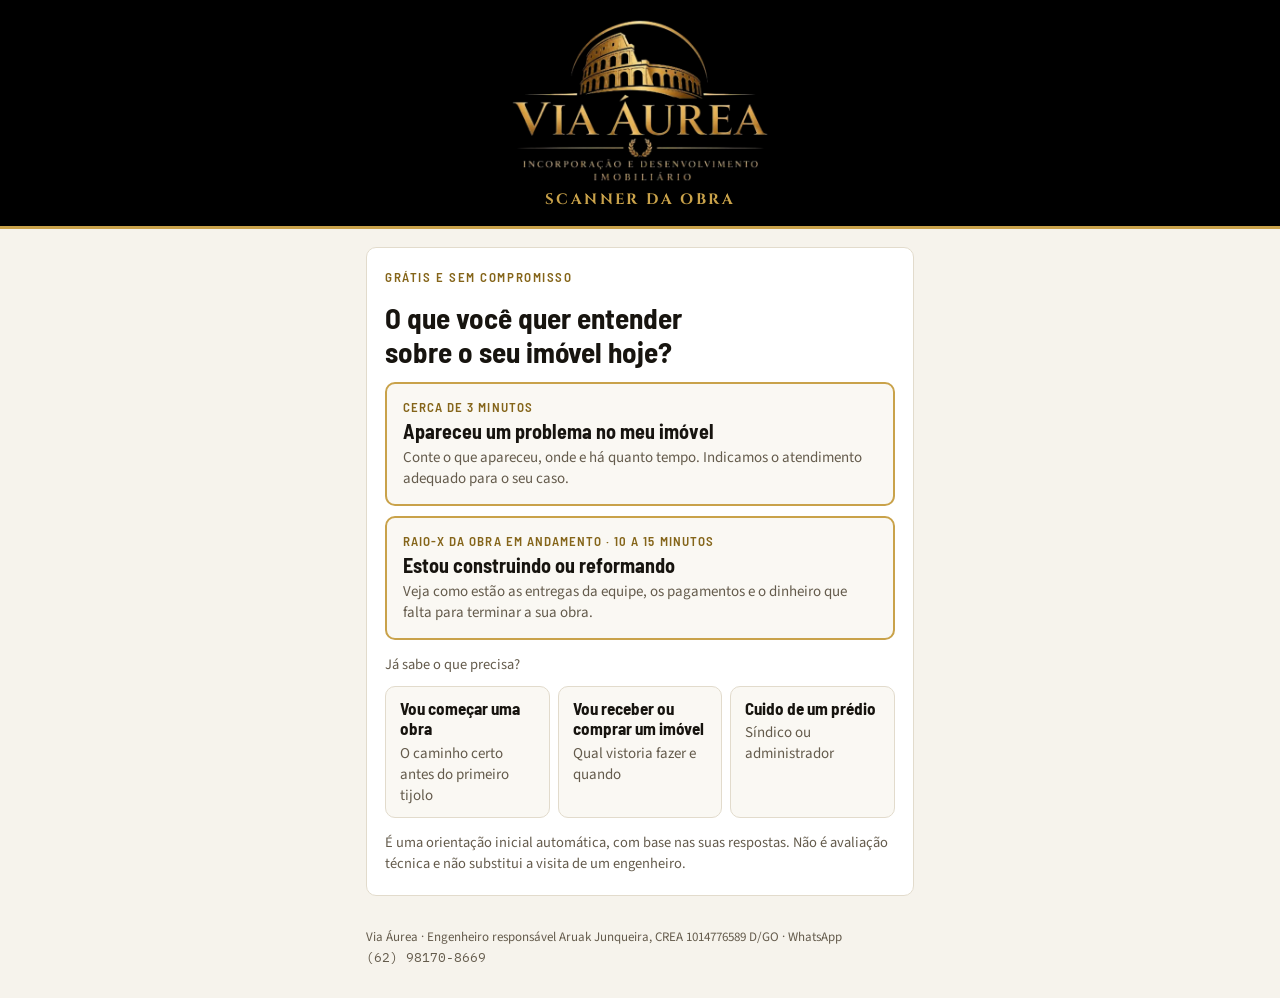
<file: esteira-produtos/scanner-via-aurea/index.html>
<!doctype html>
<html lang="pt-BR">
<head>
<meta charset="utf-8">
<meta name="viewport" content="width=device-width,initial-scale=1,viewport-fit=cover">
<title>Scanner da Obra · Via Áurea</title>
<meta name="description" content="Em poucos minutos, entenda o que fazer com o seu imóvel ou a sua obra e qual é o próximo passo.">
<link rel="preconnect" href="https://fonts.googleapis.com">
<link rel="preconnect" href="https://fonts.gstatic.com" crossorigin>
<link rel="stylesheet" href="https://fonts.googleapis.com/css2?family=Barlow+Semi+Condensed:wght@500;600;700&family=Cinzel:wght@600;700&family=IBM+Plex+Mono:wght@500&family=Source+Sans+3:wght@400;600;700&display=swap">
</head>
<body>
<style>
/* Layout: prancheta de vistoria. Faixa azul com o selo, uma pergunta por vez em cartão, resultado como protocolo carimbado com semáforo. */
:root {
  --navy: #1b3a5c; --navy-deep: #12283f; --gold: #c9a227; --gold-ink: #8a6a0c;
  --bg: #eef2f6; --surface: #ffffff; --ink: #14202c; --muted: #566575; --line: #d3dbe4;
  --choice: #f7f9fb; --choice-hover: #eaf0f6; --picked: #e4ecf6;
  --danger: #b3261e; --danger-bg: #fbecea; --danger-ink: #7c1610;
  --red: #c0352b; --yellow: #c58a00; --green: #1f7a4d; --red-bg: #fbecea; --yellow-bg: #fdf3dc; --green-bg: #e3f3ea;
  --wa: #1f7a4d; --wa-ink: #ffffff; --focus: #2f6db3;
  --f-display: "Cinzel", "Trajan Pro", "Times New Roman", serif;
  --f-head: "Barlow Semi Condensed", "Arial Narrow", Arial, sans-serif;
  --f-body: "Source Sans 3", "Segoe UI", Arial, sans-serif;
  --f-mono: "IBM Plex Mono", ui-monospace, "Courier New", monospace;
}
@media (prefers-color-scheme: dark) { :root:not([data-theme="light"]) {
  --bg: #0d1724; --surface: #142236; --ink: #e7edf4; --muted: #a1b1c2; --line: #29405a;
  --choice: #182a41; --choice-hover: #1e3450; --picked: #24405f;
  --danger: #ff8a7f; --danger-bg: #3a1714; --danger-ink: #ffd9d4;
  --red: #ff8a7f; --yellow: #f2c14e; --green: #6fd3a3; --red-bg: #3a1714; --yellow-bg: #3a2e10; --green-bg: #12321f;
  --wa: #25935f; --gold-ink: #e3c35c; --focus: #8cbcf2; color-scheme: dark; } }
:root[data-theme="dark"] {
  --bg: #0d1724; --surface: #142236; --ink: #e7edf4; --muted: #a1b1c2; --line: #29405a;
  --choice: #182a41; --choice-hover: #1e3450; --picked: #24405f;
  --danger: #ff8a7f; --danger-bg: #3a1714; --danger-ink: #ffd9d4;
  --red: #ff8a7f; --yellow: #f2c14e; --green: #6fd3a3; --red-bg: #3a1714; --yellow-bg: #3a2e10; --green-bg: #12321f;
  --wa: #25935f; --gold-ink: #e3c35c; --focus: #8cbcf2; color-scheme: dark; }

* { box-sizing: border-box; }
body { background: var(--bg); color: var(--ink); font-family: var(--f-body); font-size: 16px; line-height: 1.5; margin: 0; }
.wrap { max-width: 580px; margin: 0 auto; padding-left: max(16px, env(safe-area-inset-left, 0px)); padding-right: max(16px, env(safe-area-inset-right, 0px)); }
header.band { background: var(--navy); color: #fff; border-bottom: 4px solid var(--gold); }
header.band .wrap { display: flex; align-items: center; gap: 14px; padding-block: 16px 14px; }
.seal { width: 76px; height: 76px; flex: 0 0 auto; display: block; }
.brand { min-width: 0; }
.brand b { display: block; font-family: var(--f-display); font-weight: 700; letter-spacing: .14em; font-size: 15px; }
.brand span { display: block; font-size: 12.5px; color: #c9d6e4; letter-spacing: .04em; }
.brand .prod { margin-top: 5px; font-family: var(--f-head); font-weight: 700; font-size: 21px; color: #fff; }
main { padding-block: 18px 28px; display: flex; flex-direction: column; gap: 14px; }
.card { background: var(--surface); border: 1px solid var(--line); border-radius: 10px; padding: 20px 18px; }
h1, h2, h3 { font-family: var(--f-head); font-weight: 700; line-height: 1.15; text-wrap: balance; margin: 0; }
h1 { font-size: 29px; } h2 { font-size: 24px; } h3 { font-size: 19px; }
p { margin: 0; }
.stack { display: flex; flex-direction: column; gap: 14px; }
.lead { font-size: 17px; }
.muted { color: var(--muted); font-size: 14.5px; }
.eyebrow { font-family: var(--f-head); font-weight: 600; font-size: 13px; letter-spacing: .12em; text-transform: uppercase; color: var(--gold-ink); }
.alert { border-left: 4px solid var(--danger); background: var(--danger-bg); color: var(--danger-ink); border-radius: 6px; padding: 12px 14px; font-size: 15px; }
.alert .big { display: inline-block; font-family: var(--f-head); font-size: 28px; font-weight: 700; color: var(--danger); margin-top: 2px; }
.btn { display: inline-flex; align-items: center; justify-content: center; gap: 10px; min-height: 52px; padding: 12px 20px; border-radius: 8px; border: 0; cursor: pointer;
  font-family: var(--f-head); font-weight: 700; font-size: 19px; letter-spacing: .02em; text-decoration: none; width: 100%; }
.btn-main { background: var(--navy); color: #fff; } .btn-main:hover { background: var(--navy-deep); }
.btn-main[disabled] { opacity: .45; cursor: not-allowed; }
.btn-wa { background: var(--wa); color: var(--wa-ink); }
.btn-wa[aria-disabled="true"] { opacity: .45; cursor: not-allowed; }
.btn-line { background: transparent; color: var(--ink); border: 1.5px solid var(--line); font-size: 17px; min-height: 46px; }
.link { background: none; border: 0; padding: 6px 0; color: var(--muted); font-family: var(--f-body); font-size: 15px; cursor: pointer; text-decoration: underline; text-underline-offset: 3px; align-self: flex-start; }
:focus-visible { outline: 3px solid var(--focus); outline-offset: 2px; }
/* entrada */
.doors { display: flex; flex-direction: column; gap: 10px; }
.door { display: flex; flex-direction: column; gap: 4px; text-align: left; width: 100%; padding: 15px 16px; border-radius: 10px; border: 1.5px solid var(--line); background: var(--choice); color: var(--ink); cursor: pointer; font-family: var(--f-body); }
.door:hover { border-color: var(--navy); background: var(--choice-hover); }
.door b { font-family: var(--f-head); font-size: 20px; line-height: 1.2; }
.door span { font-size: 15px; color: var(--muted); }
.door i { font-style: normal; font-family: var(--f-head); font-weight: 600; font-size: 13px; letter-spacing: .08em; text-transform: uppercase; color: var(--gold-ink); }
.door.main { border-color: var(--gold); border-width: 2px; }
.minor { display: grid; grid-template-columns: 1fr; gap: 8px; }
.minor .door { padding: 11px 14px; } .minor .door b { font-size: 17px; }
/* perguntas */
.progress { display: flex; align-items: center; gap: 10px; }
.bar { flex: 1; height: 6px; border-radius: 3px; background: var(--line); overflow: hidden; }
.bar i { display: block; height: 100%; width: 0; background: var(--gold); transition: width .25s ease; }
.step { font-family: var(--f-head); font-weight: 600; font-size: 14px; color: var(--muted); white-space: nowrap; font-variant-numeric: tabular-nums; }
.block { font-family: var(--f-head); font-weight: 600; font-size: 13.5px; letter-spacing: .1em; text-transform: uppercase; color: var(--gold-ink); }
.choices { display: flex; flex-direction: column; gap: 9px; }
.choice { display: flex; align-items: center; gap: 12px; width: 100%; text-align: left; min-height: 54px; padding: 12px 14px; border-radius: 8px;
  border: 1.5px solid var(--line); background: var(--choice); color: var(--ink); font-family: var(--f-body); font-size: 16.5px; line-height: 1.3; cursor: pointer; }
.choice:hover { background: var(--choice-hover); border-color: var(--navy); }
.choice .tick { flex: 0 0 22px; height: 22px; border-radius: 50%; border: 2px solid var(--gold); display: grid; place-items: center; }
.choice.sq .tick { border-radius: 5px; }
.choice[aria-pressed="true"] { background: var(--picked); border-color: var(--navy); }
.choice[aria-pressed="true"] .tick::after { content: ""; width: 10px; height: 10px; border-radius: inherit; background: var(--gold); }
.choice.risk { border-color: color-mix(in srgb, var(--danger) 45%, var(--line)); }
.field { display: flex; flex-direction: column; gap: 6px; }
.field label { font-weight: 600; font-size: 15.5px; }
.field input:not([type="checkbox"]), .field select { font: inherit; font-size: 17px; color: var(--ink); background: var(--surface); border: 1.5px solid var(--line); border-radius: 8px; padding: 11px 12px; min-height: 50px; width: 100%; }
.money { display: flex; align-items: stretch; border: 1.5px solid var(--line); border-radius: 8px; overflow: hidden; background: var(--surface); }
.money span { display: grid; place-items: center; padding: 0 12px; font-family: var(--f-mono); font-size: 15px; color: var(--muted); background: var(--choice); border-right: 1.5px solid var(--line); }
.money input { border: 0 !important; border-radius: 0 !important; font-variant-numeric: tabular-nums; }
.money input:disabled { background: var(--choice); color: var(--muted); }
.check { display: flex; gap: 10px; align-items: flex-start; font-size: 15px; }
.check input { width: 22px; height: 22px; margin: 1px 0 0; accent-color: var(--navy); flex: 0 0 auto; }
.stages { display: flex; flex-direction: column; gap: 10px; }
.stage { display: flex; flex-direction: column; gap: 6px; padding-bottom: 10px; border-bottom: 1px solid var(--line); }
.stage > span { font-weight: 600; font-size: 15.5px; }
.seg { display: grid; grid-template-columns: repeat(3, 1fr); gap: 6px; }
.seg button { min-height: 42px; border-radius: 7px; border: 1.5px solid var(--line); background: var(--choice); color: var(--ink); font-family: var(--f-body); font-size: 14.5px; cursor: pointer; }
.seg button[aria-pressed="true"] { background: var(--navy); border-color: var(--navy); color: #fff; font-weight: 600; }
.live { position: sticky; bottom: 0; background: var(--surface); padding-block: 10px 2px; border-top: 1px solid var(--line); font-family: var(--f-head); font-size: 18px; font-weight: 700; display: flex; justify-content: space-between; gap: 10px; }
.err { color: var(--danger); font-size: 14.5px; }
/* resultado */
.stamp { display: flex; flex-wrap: wrap; align-items: baseline; justify-content: space-between; gap: 6px 12px; border: 2px dashed var(--gold); border-radius: 8px; padding: 10px 12px; }
.stamp code { font-family: var(--f-mono); font-weight: 500; font-size: 18px; letter-spacing: .04em; }
.stamp small { font-family: var(--f-mono); font-size: 12.5px; color: var(--muted); }
.stamp.red { border-color: var(--red); } .stamp.yellow { border-color: var(--yellow); } .stamp.green { border-color: var(--green); }
.level { display: flex; align-items: center; gap: 14px; }
.dial { flex: 0 0 auto; width: 86px; height: 86px; border-radius: 50%; display: grid; place-items: center; font-family: var(--f-head); font-weight: 700; font-size: 30px; border: 6px solid var(--line); font-variant-numeric: tabular-nums; }
.dial small { display: block; font-size: 12px; font-weight: 600; color: var(--muted); margin-top: -6px; text-align: center; }
.lv-red .dial { border-color: var(--red); color: var(--red); } .lv-yellow .dial { border-color: var(--yellow); color: var(--yellow); } .lv-green .dial { border-color: var(--green); color: var(--green); }
.tag { display: inline-block; font-family: var(--f-head); font-weight: 700; font-size: 13px; letter-spacing: .08em; text-transform: uppercase; padding: 2px 9px; border-radius: 20px; }
.tag.red { background: var(--red-bg); color: var(--red); } .tag.yellow { background: var(--yellow-bg); color: var(--yellow); } .tag.green { background: var(--green-bg); color: var(--green); }
.kv { width: 100%; border-collapse: collapse; font-size: 15px; }
.kv td { padding: 8px 0; border-bottom: 1px solid var(--line); vertical-align: top; }
.kv td:last-child { text-align: right; font-family: var(--f-mono); font-size: 14.5px; white-space: nowrap; padding-left: 10px; }
.kv tr.hot td { color: var(--red); font-weight: 700; } .kv tr.hot td:last-child { font-weight: 500; }
.kv tr.sum td { font-weight: 700; }
.dims { display: flex; flex-direction: column; gap: 10px; }
.dim { display: grid; grid-template-columns: 1fr auto; gap: 4px 10px; align-items: center; }
.dim b { font-size: 15.5px; } .dim em { font-style: normal; font-family: var(--f-mono); font-size: 14px; color: var(--muted); }
.dim .bar { grid-column: 1 / -1; height: 8px; }
.dim.red .bar i { background: var(--red); } .dim.yellow .bar i { background: var(--yellow); } .dim.green .bar i { background: var(--green); }
.flags { margin: 0; padding: 0; list-style: none; display: flex; flex-direction: column; gap: 8px; }
.flags li { display: flex; gap: 10px; align-items: flex-start; font-size: 15.5px; }
.flags li::before { content: ""; flex: 0 0 10px; height: 10px; margin-top: 6px; border-radius: 50%; background: var(--red); }
.flags li.mid::before { background: var(--yellow); }
.actions { margin: 0; padding-left: 22px; display: flex; flex-direction: column; gap: 8px; font-size: 15.5px; }
.next { background: var(--choice); border-radius: 8px; padding: 12px 14px; border: 1px solid var(--line); }
.next b { font-family: var(--f-head); font-size: 16px; }
.num { font-family: var(--f-mono); font-size: 15px; user-select: all; }
.row { display: flex; flex-wrap: wrap; gap: 10px; align-items: center; }
.row > * { flex: 1 1 180px; min-width: 0; }
.ai { border: 1.5px solid var(--gold); }
footer { padding-block: 4px 30px; }
footer p { font-size: 13px; color: var(--muted); }
.test { border: 2px dashed var(--focus); }
.test ol { margin: 0; padding-left: 20px; display: flex; flex-direction: column; gap: 8px; font-size: 14.5px; }
.test button { margin-left: 6px; font: inherit; font-size: 13.5px; padding: 3px 9px; border-radius: 6px; border: 1px solid var(--line); background: var(--choice); color: var(--ink); cursor: pointer; }
.screen { animation: enter .22s ease both; }
@keyframes enter { from { opacity: .001; transform: translateY(6px); } to { opacity: 1; transform: none; } }
@media (prefers-reduced-motion: reduce) { .screen { animation: none; } .bar i { transition: none; } }
@media (min-width: 520px) { .minor { grid-template-columns: 1fr 1fr 1fr; } }
@media (max-width: 380px) { h1 { font-size: 25px; } .seal { width: 62px; height: 62px; } .brand .prod { font-size: 19px; } .seg button { font-size: 13.5px; } }
/* v3: telas com várias perguntas, etiquetas de origem dos números e cartões de indicadores */
[hidden] { display: none !important; }
.qs { display: flex; flex-direction: column; gap: 18px; }
.qs > .q + .q { border-top: 1px solid var(--line); padding-top: 16px; }
.q { display: flex; flex-direction: column; gap: 8px; min-width: 0; }
.qt { font-weight: 600; font-size: 16px; line-height: 1.35; }
.q.sub .qt { font-weight: 400; font-size: 14.5px; color: var(--muted); }
.q input:not([type="checkbox"]), .q select { font: inherit; font-size: 17px; color: var(--ink); background: var(--surface); border: 1.5px solid var(--line); border-radius: 8px; padding: 10px 12px; min-height: 50px; width: 100%; min-width: 0; }
.q input[type="date"], .q input[type="month"] { display: block; -webkit-appearance: none; appearance: none; }
.q input::placeholder { color: var(--muted); opacity: .8; }
.grid { display: grid; grid-template-columns: repeat(auto-fit, minmax(140px, 1fr)); gap: 10px; }
.chips { display: flex; flex-wrap: wrap; gap: 8px; }
.chip { min-height: 44px; padding: 8px 14px; border-radius: 22px; border: 1.5px solid var(--line); background: var(--choice); color: var(--ink); font-family: var(--f-body); font-size: 15.5px; line-height: 1.25; text-align: left; cursor: pointer; }
.chip:hover { border-color: var(--navy); background: var(--choice-hover); }
.chip[aria-pressed="true"] { background: var(--navy); border-color: var(--navy); color: #fff; font-weight: 600; }
.chip.sq[aria-pressed="true"]::before { content: "✓ "; }
.chip.risk { border-color: color-mix(in srgb, var(--danger) 50%, var(--line)); }
.chip.risk[aria-pressed="true"] { background: var(--danger); border-color: var(--danger); color: #fff; }
.hl { border-left: 4px solid var(--gold); background: color-mix(in srgb, var(--gold) 12%, var(--surface)); border-radius: 6px; padding: 12px 14px; gap: 6px; }
.hl b { font-family: var(--f-head); font-size: 18px; }
.ent { display: flex; flex-direction: column; gap: 8px; padding: 12px; border: 1px solid var(--line); border-radius: 8px; background: var(--choice); }
.need { font-size: 14px; }
.lbl { display: inline-block; font-family: var(--f-body); font-size: 11.5px; font-weight: 600; line-height: 1.5; padding: 0 7px; border-radius: 10px; white-space: nowrap; vertical-align: 1px; }
.lb-doc { background: var(--green-bg); color: var(--green); }
.lb-est { background: var(--yellow-bg); color: var(--gold-ink); }
.lb-lev { background: transparent; color: var(--muted); border: 1px dashed var(--muted); }
.tag.yellow { color: var(--gold-ink); }
.tag.gray { background: var(--choice); color: var(--muted); border: 1px solid var(--line); }
.stamp.gray { border-color: var(--muted); }
h2.main { font-size: 21px; line-height: 1.25; }
.ihead { display: flex; flex-wrap: wrap; align-items: center; justify-content: space-between; gap: 6px 10px; }
.kv td:first-child { padding-right: 8px; }
.kv td:last-child { white-space: normal; min-width: 7.5em; }
.choice b { font-family: var(--f-head); font-size: 17.5px; }
.choice .muted { font-size: 14px; }
.grid.wide { grid-template-columns: repeat(auto-fit, minmax(200px, 1fr)); }
footer .num { white-space: nowrap; font-size: 13px; }
/* v4: jornada do cliente e vistorias */
.jrn ol { list-style: none; margin: 8px 0 0; padding: 0; display: flex; flex-direction: column; }
.jrn li { position: relative; padding: 0 0 14px 30px; display: flex; flex-direction: column; gap: 2px; }
.jrn li::before { content: ""; position: absolute; left: 6px; top: 4px; width: 12px; height: 12px; border-radius: 50%; border: 2px solid var(--line); background: var(--surface); }
.jrn li::after { content: ""; position: absolute; left: 12px; top: 20px; bottom: 0; width: 2px; background: var(--line); }
.jrn li:last-child::after { display: none; }
.jrn li.done::before { background: var(--navy); border-color: var(--navy); }
.jrn li.now::before { background: var(--gold); border-color: var(--gold); box-shadow: 0 0 0 4px color-mix(in srgb, var(--gold) 25%, transparent); }
.jrn li b { font-family: var(--f-head); font-size: 17px; }
.jrn li span { font-size: 14.5px; color: var(--muted); }
.jrn li.done b { color: var(--muted); }
.you { display: inline-block; font-family: var(--f-body); font-size: 11.5px; font-weight: 700; letter-spacing: .04em; text-transform: uppercase; background: var(--gold); color: #fff; border-radius: 10px; padding: 1px 8px; vertical-align: 2px; }
.jrn li .you { color: #fff; font-size: 11px; }
.vist { display: flex; flex-direction: column; gap: 10px; }
.vi { border: 1.5px solid var(--line); border-radius: 8px; padding: 12px 14px; background: var(--choice); display: flex; flex-direction: column; gap: 4px; }
.vi.on { border-color: var(--gold); background: color-mix(in srgb, var(--gold) 10%, var(--surface)); }
.vi b { font-family: var(--f-head); font-size: 17px; }
.vi p { font-size: 15px; }
/* v5: identidade Via Áurea (preto e dourado) */
:root { --navy: #161411; --navy-deep: #000000; --gold: #c9a24a; --gold-ink: #85651a; --bg: #f6f3ec; --surface: #ffffff; --ink: #17140f; --muted: #645b4c; --line: #e2dbcc;
  --choice: #faf8f3; --choice-hover: #f2ecdf; --picked: #efe5cc; --focus: #9a7424; }
@media (prefers-color-scheme: dark) { :root:not([data-theme="light"]) {
  --navy: #3a3122; --navy-deep: #4a3e2a; --bg: #0b0a08; --surface: #161411; --ink: #f1ebdd; --muted: #b5aa95; --line: #332d22;
  --choice: #1d1a15; --choice-hover: #26221b; --picked: #2f281b; --gold-ink: #e2c26e; --focus: #e2c26e; } }
:root[data-theme="dark"] { --navy: #3a3122; --navy-deep: #4a3e2a; --bg: #0b0a08; --surface: #161411; --ink: #f1ebdd; --muted: #b5aa95; --line: #332d22;
  --choice: #1d1a15; --choice-hover: #26221b; --picked: #2f281b; --gold-ink: #e2c26e; --focus: #e2c26e; }
header.band { background: #000; border-bottom: 3px solid var(--gold); }
header.band .wrap.hb { flex-direction: column; gap: 6px; padding-block: 18px 14px; }
.hb .seal { width: min(260px, 70vw); height: auto; }
.hb .prod { font-family: var(--f-display); font-weight: 700; letter-spacing: .16em; text-transform: uppercase; font-size: 15px; color: var(--gold); }
.btn-main { background: linear-gradient(180deg, #d9b860, #b38a2e); color: #120f0a; }
.btn-main:hover { background: linear-gradient(180deg, #e2c26e, #bf9636); }
</style>

<header class="band">
  <div class="wrap hb">
    <img class="seal" src="[data-uri]" alt="Via Áurea Incorporação e Desenvolvimento Imobiliário" width="560" height="356">
    <div class="prod">Scanner da Obra</div>
  </div>
</header>

<main class="wrap" id="app" aria-live="polite">
  <section class="card screen stack" id="s-inicio">
    <p class="eyebrow">Grátis e sem compromisso</p>
    <h1>O que você quer entender sobre o seu imóvel hoje?</h1>
    <div class="doors">
      <button type="button" class="door main" data-door="problema"><i>Cerca de 3 minutos</i><b>Apareceu um problema no meu imóvel</b><span>Conte o que apareceu, onde e há quanto tempo. Indicamos o atendimento adequado para o seu caso.</span></button>
      <button type="button" class="door main" data-door="obra"><i>Raio-X da Obra em Andamento · 10 a 15 minutos</i><b>Estou construindo ou reformando</b><span>Veja como estão as entregas da equipe, os pagamentos e o dinheiro que falta para terminar a sua obra.</span></button>
    </div>
    <p class="muted" style="margin-bottom:-4px">Já sabe o que precisa?</p>
    <div class="minor">
      <button type="button" class="door" data-door="comecar"><b>Vou começar uma obra</b><span>O caminho certo antes do primeiro tijolo</span></button>
      <button type="button" class="door" data-door="imovel"><b>Vou receber ou comprar um imóvel</b><span>Qual vistoria fazer e quando</span></button>
      <button type="button" class="door" data-door="predio"><b>Cuido de um prédio</b><span>Síndico ou administrador</span></button>
    </div>
    <p class="muted">É uma orientação inicial automática, com base nas suas respostas. Não é avaliação técnica e não substitui a visita de um engenheiro.</p>
  </section>
</main>

<footer class="wrap">
  <p>Via Áurea · Engenheiro responsável Aruak Junqueira, CREA 1014776589 D/GO · WhatsApp <span class="num">(62) 98170-8669</span></p>
</footer>

<script>
(function () {
  'use strict';
  var WA_NUMBER = '5562981708669';
  var ASSISTENTE_URL = ''; // link do assistente (GPT) quando estiver pronto; vazio esconde o cartão
  var DRAFT = 'scanner-raiox-v3';
  var SHEETS_URL = ''; // endereço do Web App do Google Apps Script (ver LEIA-ME); vazio = não grava na planilha
  var LEAD_KEY = 'via-aurea-lead';
  var LEAD = null;
  var app = document.getElementById('app');

  /* ---------- utilidades ---------- */
  function el(tag, attrs, html) { var e = document.createElement(tag); if (attrs) for (var k in attrs) e.setAttribute(k, attrs[k]); if (html != null) e.innerHTML = html; return e; }
  function esc(s) { return String(s == null ? '' : s).replace(/[&<>"]/g, function (c) { return { '&': '&amp;', '<': '&lt;', '>': '&gt;', '"': '&quot;' }[c]; }); }
  function brl(v) { var n = Math.round(Math.abs(v)); var s = String(n).replace(/\B(?=(\d{3})+(?!\d))/g, '.'); return (v < -0.5 ? '−' : '') + 'R$\u00a0' + s; }
  function faixa(a, b) { return Math.round(a) === Math.round(b) ? brl(a) : 'de ' + brl(Math.min(a, b)) + ' a ' + brl(Math.max(a, b)); }
  function num(v) { return typeof v === 'number' && isFinite(v) ? v : null; }
  var TODAY = new Date(); TODAY.setHours(0, 0, 0, 0);
  function pd(s) { if (!s || typeof s !== 'string') return null; var p = s.split('-'); if (p.length < 3) return null; var x = new Date(+p[0], +p[1] - 1, +p[2]); return isNaN(x) ? null : x; }
  function ddmm(x) { if (!x) return ''; var p = function (n) { return (n < 10 ? '0' : '') + n; }; return p(x.getDate()) + '/' + p(x.getMonth() + 1); }
  function mmaa(s) { if (!s) return ''; var p = s.split('-'); return p.length >= 2 ? p[1] + '/' + p[0] : s; }
  function iso(x) { var p = function (n) { return (n < 10 ? '0' : '') + n; }; return x.getFullYear() + '-' + p(x.getMonth() + 1) + '-' + p(x.getDate()); }
  function plusDays(n) { var x = new Date(TODAY); x.setDate(x.getDate() + n); return iso(x); }
  function stampTime() { var d = new Date(), p = function (x) { return (x < 10 ? '0' : '') + x; }; return p(d.getDate()) + '/' + p(d.getMonth() + 1) + '/' + d.getFullYear() + ' ' + p(d.getHours()) + 'h' + p(d.getMinutes()); }
  function show(node) { app.innerHTML = ''; app.appendChild(node); if (window.scrollTo) window.scrollTo(0, 0); var h = node.querySelector('h1,h2'); if (h) { h.setAttribute('tabindex', '-1'); h.focus({ preventScroll: true }); } }
  function saveDraft() { try { localStorage.setItem(DRAFT, JSON.stringify({ A: A, i: idx })); } catch (e) { } }
  function loadDraft() { try { var s = localStorage.getItem(DRAFT); return s ? JSON.parse(s) : null; } catch (e) { return null; } }
  function clearDraft() { try { localStorage.removeItem(DRAFT); } catch (e) { } }
  function getLead() { try { var x = localStorage.getItem(LEAD_KEY); return x ? JSON.parse(x) : null; } catch (e) { return null; } }
  function setLead(l) { LEAD = l; try { if (l) localStorage.setItem(LEAD_KEY, JSON.stringify(l)); else localStorage.removeItem(LEAD_KEY); } catch (e) { } }
  function uid() { return Date.now().toString(36) + Math.random().toString(36).slice(2, 8); }
  function track(evento, extra) {
    if (!SHEETS_URL || !LEAD) return;
    var p = { id: LEAD.id, evento: evento, nome: LEAD.nome, whatsapp: LEAD.whatsapp, bairro: LEAD.bairro, origem: LEAD.origem || '', porta: door || '' };
    if (extra) for (var k in extra) p[k] = extra[k];
    p.porta = { problema: 'Apareceu um problema', obra: 'Obra em andamento (Raio-X)', comecar: 'Vou começar uma obra', imovel: 'Receber ou comprar imóvel', predio: 'Cuido de um prédio' }[p.porta] || p.porta;
    var body = JSON.stringify(p);
    try { if (navigator.sendBeacon && navigator.sendBeacon(SHEETS_URL, new Blob([body], { type: 'text/plain;charset=utf-8' }))) return; } catch (e) { }
    try { fetch(SHEETS_URL, { method: 'POST', mode: 'no-cors', headers: { 'Content-Type': 'text/plain;charset=utf-8' }, body: body, keepalive: true }); } catch (e) { }
  }
  function lab(t) { var m = { doc: ['lb-doc', 'com base em documento'], est: ['lb-est', 'estimado pelo proprietário'], lev: ['lb-lev', 'a levantar'], ref: ['lb-lev', 'referência do Scanner'] }[t]; return m ? ' <span class="lbl ' + m[0] + '">' + m[1] + '</span>' : ''; }

  /* ---------- estado ---------- */
  var A = {}, door = null, idx = 0;

  /* ---------- Porta 1 · Apareceu um problema ---------- */
  var RISCO = ['Fumaça, faíscas ou cheiro de queimado', 'Algo caindo ou com risco de cair', 'Teto, laje, parede ou piso cedendo de repente', 'Outro perigo imediato'];
  var P_TELAS = [
    { t: 'Há alguma situação oferecendo perigo às pessoas agora?', f: [{ k: 'p_perigo', type: 'chips1', big: 1, req: 1, o: RISCO.map(function (x) { return { l: x, risk: 1 }; }).concat([{ l: 'Nenhum sinal de perigo percebido' }, { l: 'Não sei avaliar' }]) }],
      after: function () { return RISCO.indexOf(A.p_perigo) >= 0 ? '=VERMELHO' : null; } },
    { t: 'Que problema apareceu?', f: [{ k: 'p_problema', type: 'chips1', big: 1, req: 1, o: ['Infiltração, mancha ou umidade', 'Fissura ou trinca', 'Piso ou revestimento soltando', 'Problema elétrico', 'Problema hidráulico: vazamento, entupimento ou pressão', 'Banheiro ou cozinha para renovar, sem vazamento', 'Outro'] }] },
    { t: 'Onde ele aparece e quem mais foi afetado?', f: [{ k: 'p_onde', type: 'chips1', big: 1, req: 1, o: ['Em um ambiente', 'Em vários ambientes', 'Também no imóvel vizinho', 'Na área comum do prédio'] },
      { k: 'p_imovel', type: 'chips1', label: 'Tipo de imóvel', o: ['Casa', 'Apartamento', 'Comercial'] }] },
    { t: 'Quando você percebeu e o que mudou desde então?', f: [{ k: 'p_desde', type: 'chips1', label: 'Há quanto tempo', o: ['Menos de 1 mês', '1 a 6 meses', 'Mais de 6 meses'] },
      { k: 'p_mudou', type: 'chips1', label: 'O que mudou', req: 1, o: ['Está igual', 'Aumentou', 'Aparece e some em certas condições', 'Voltou depois de um reparo'] },
      { k: 'p_mudou_txt', type: 'txt', label: 'Explique em poucas palavras (opcional)' }] },
    { t: 'O que costuma acontecer antes de o problema aparecer ou piorar?', hint: 'Marque o que se aplica.', f: [{ k: 'p_gatilho', type: 'chipsN', o: ['Chuva', 'Uso do chuveiro, da pia ou de outro equipamento', 'Obra no vizinho', { l: 'Nenhuma relação percebida', none: 1 }, { l: 'Não sei', none: 1 }] }] },
    { t: 'Alguém já tentou descobrir a causa ou consertar?', f: [{ k: 'p_tentou', type: 'chips1', big: 1, req: 1, o: ['Ninguém ainda', 'Sim, e resolveu por um tempo', 'Sim, e não resolveu'] },
      { k: 'p_tentou_txt', type: 'txt', label: 'Quem foi, o que fez e por quanto tempo resolveu (opcional)' }] },
    { t: 'Que decisão você precisa tomar?', f: [{ k: 'p_decisao', type: 'chips1', big: 1, req: 1, o: ['Entender qual providência tomar', 'Contratar um reparo que já está definido', 'Documentar para construtora, condomínio ou seguradora', 'Tratar uma disputa com vizinho, construtora ou na Justiça', 'Outra'] }] },
    { t: 'Tem fotos do local?', next: 'Ver o resultado', f: [{ type: 'info', html: '<p class="lead">Se você já tem fotos, separe para mandar pelo WhatsApp no próximo passo: uma de longe, uma de perto e uma da parede ou do teto ao lado.</p><p class="muted">Não se aproxime do problema para fotografar. Segurança vem antes.</p>' }],
      after: function () { return pRoute(); } }
  ];
  function pRoute() {
    var d = A.p_decisao, pr = A.p_problema, m = A.p_mudou;
    if (/Documentar|disputa/.test(d)) return '=LAUDO';
    if (/reparo que já está definido/.test(d)) {
      if (/Banheiro ou cozinha/.test(pr)) return '=REPARO';
      if (/Fissura/.test(pr) || /Aumentou|Voltou/.test(m) || (/Infiltração|hidráulico/.test(pr) && /não resolveu/.test(A.p_tentou || ''))) { A.p_guard = 1; return '=DIAGNOSTICO'; }
      return '=REPARO';
    }
    if (/Banheiro ou cozinha/.test(pr) && /Entender/.test(d)) return '=REPARO';
    return '=DIAGNOSTICO';
  }

  /* ---------- Porta 2 · Raio-X da Obra em Andamento ---------- */
  var ETAPAS = {
    nova: [['Serviços preliminares e fundação', 8], ['Estrutura: pilares, vigas e lajes', 15], ['Alvenaria', 8], ['Cobertura e telhado', 8], ['Instalações elétricas e hidráulicas (tubulação)', 10], ['Reboco e revestimento de paredes', 8],
      ['Contrapiso e impermeabilização', 5], ['Pisos e revestimentos cerâmicos', 10], ['Portas e janelas', 8], ['Forro', 3], ['Louças, metais e acabamento elétrico', 5], ['Pintura', 7], ['Área externa, muros e limpeza final', 5]],
    reforma: [['Demolição e retirada', 6], ['Correções descobertas e alvenaria', 10], ['Instalações elétricas', 12], ['Instalações hidráulicas e esgoto', 12], ['Impermeabilização', 5], ['Recomposição: reboco, gesso e contrapiso', 10],
      ['Pisos e revestimentos', 15], ['Forro', 5], ['Portas e janelas', 8], ['Louças, metais e acabamento elétrico', 7], ['Pintura', 7], ['Marcenaria e limpeza final', 3]]
  };
  function ehReforma() { return /Reforma/.test(A.x_tipo || ''); }
  function etapas() { return ehReforma() ? ETAPAS.reforma : ETAPAS.nova; }
  function fases() { return ehReforma() ? ['Demolição', 'Correções descobertas', 'Instalações', 'Recomposição', 'Revestimentos', 'Acabamentos'] : ['Fundação', 'Estrutura', 'Alvenaria', 'Cobertura', 'Instalações', 'Reboco e contrapiso', 'Revestimentos e pisos', 'Esquadrias', 'Pintura', 'Acabamentos finais']; }
  function faltaLista() {
    return ehReforma() ? ['Demolição e descarte', 'Correções descobertas', 'Instalações', 'Recomposição: reboco, gesso e contrapiso', 'Pisos e revestimentos', 'Portas e esquadrias', 'Pedras e bancadas', 'Louças e metais', 'Elétrica final', 'Pintura', 'Marcenaria', 'Testes, correções e limpeza']
      : ['Estrutura ou alvenaria restante', 'Cobertura', 'Instalações elétricas e hidráulicas', 'Reboco e contrapiso', 'Impermeabilização', 'Pisos e revestimentos', 'Portas e esquadrias', 'Pedras e bancadas', 'Louças e metais', 'Elétrica final: tomadas, iluminação e quadro', 'Forro', 'Pintura', 'Marcenaria', 'Área externa e muros', 'Testes, correções e limpeza'];
  }
  var QUEM = ['Eu', 'Engenheiro', 'Arquiteto', 'Empreiteiro', 'Encarregado ou mestre', 'Ninguém definido'];
  var X_TELAS = [
    { t: 'Em que ponto a sua obra está?', tag: 'Tela 1 de 5', f: [
      { k: 'x_tipo', type: 'chips1', label: 'O que você está fazendo?', req: 1, o: ['Construção de casa nova', 'Reforma geral de casa', 'Reforma geral de apartamento', 'Ampliação', 'Conclusão de obra que recebi já iniciada'] },
      { k: 'x_situacao', type: 'chips1', label: 'Como está a obra hoje?', req: 1, o: ['Trabalhando normalmente', 'Trabalhando com equipe reduzida', 'Andando e parando', 'Parada', 'Em troca de prestadores'] },
      { k: 'x_ult', type: 'sel', label: 'Última etapa que você viu concluída', o: fases },
      { k: 'x_exec', type: 'sel', label: 'Etapa em execução agora', o: fases },
      { type: 'row', label: 'Datas (aproximadas)', f: [{ k: 'x_ini', type: 'month', label: 'Início' }, { k: 'x_entrega', type: 'month', label: 'Entrega combinada' }, { k: 'x_informa', type: 'month', label: 'Entrega que a equipe informa hoje' }] },
      { k: 'x_motivo', type: 'sel', label: 'Se a data mudou, qual motivo foi informado?', o: ['A data não mudou', 'Chuva', 'Falta de material', 'Falta de equipe', 'Mudança pedida por mim', 'Problema encontrado na obra', 'Falta de pagamento', 'Não explicaram'] },
      { k: 'x_contrat', type: 'sel', label: 'Como os serviços foram contratados?', o: ['Empreitada com material', 'Empreitada só de mão de obra', 'Equipes por etapa', 'Diárias', 'Administração por engenheiro ou construtora', 'Uma combinação'] },
      { k: 'x_compra', type: 'sel', label: 'Quem compra o material?', o: ['Eu compro', 'O empreiteiro, com o meu dinheiro', 'A construtora ou o administrador', 'Cada hora um'] },
      { k: 'x_coord', type: 'sel', label: 'Quem coordena as equipes no dia a dia?', o: QUEM },
      { k: 'x_confere', type: 'sel', label: 'Quem confere a entrega antes de autorizar o pagamento?', o: QUEM },
      { k: 'x_porque', type: 'chipsN', label: 'Por que você procurou o Raio-X agora?', o: ['Próximo pagamento alto', 'Atraso', 'Dúvida sobre a qualidade', 'Pedido de dinheiro extra', 'Receio de faltar dinheiro', 'Troca de equipe', 'Quero acompanhar melhor'] }] },
    { t: 'O que a equipe combinou e o que realmente aconteceu?', tag: 'Tela 2 de 5', hint: 'É aqui que dá para avaliar a equipe com justiça: um atraso por falta de equipe pede uma conversa; um atraso por decisão ou compra que dependia de você pede outra.', f: [
      { k: 'x_entregas', type: 'entregas', label: 'As três últimas entregas que a equipe prometeu', help: 'Ex.: “Assentar o piso da cozinha até sexta-feira”. Preencha as que lembrar.' },
      { k: 'x_causas', type: 'chipsN', label: 'Quando alguma entrega atrasou, o que impediu o trabalho?', o: ['Faltou equipe', 'Faltou material', 'Faltou projeto ou definição técnica', 'Faltou uma decisão minha', 'Atraso de pagamento', 'Falta de acesso à obra', 'Chuva', 'O serviço anterior não estava pronto', 'A causa não foi esclarecida', { l: 'Nenhuma entrega atrasou', none: 1 }] },
      { k: 'x_retrab', type: 'chips1', label: 'Nos últimos 30 dias, algum serviço precisou ser desfeito ou refeito?', o: ['Não', 'Sim, e a correção já foi aceita', 'Sim, e ainda está em correção', 'Sim, e ninguém ficou responsável pela correção'] },
      { k: 'x_retrab_txt', type: 'txt', label: 'Qual serviço? (opcional)', show: function (L) { return /^Sim/.test(L.x_retrab || ''); } },
      { k: 'x_ociosa', type: 'chips1', label: 'Alguma equipe ficou parada ou precisou voltar porque a frente de trabalho não estava pronta?', o: ['Não', 'Sim, uma vez', 'Sim, mais de uma vez'] },
      { k: 'x_decide', type: 'chips1', label: 'Quando aparece um problema, você sabe quem decide e até que dia ele será resolvido?', o: ['Sim, com responsável e data registrados', 'Sim, só combinado de boca', 'Não, fica sem definição'] },
      { type: 'row', label: 'Próxima entrega importante', f: [{ k: 'x_prox_s', type: 'txt', label: 'Serviço' }, { k: 'x_prox_d', type: 'date', label: 'Data' }] },
      { k: 'x_prox_ok', type: 'chipsN', label: 'O que já está garantido para ela começar?', o: ['Material comprado e na obra', 'Medidas conferidas', 'Equipe confirmada', 'Frente anterior concluída', 'Projeto ou definição aprovada', { l: 'Nada disso confirmado', none: 1 }] },
      { k: 'x_sinais', type: 'chipsN', label: 'Você percebe algum destes sinais na obra?', o: [{ l: 'Trinca aumentando em viga, pilar, laje ou parede nova', risk: 1 }, 'Trinca parada em parede nova', 'Parede fora de prumo', 'Piso ou revestimento soando oco', 'Umidade em área nova', 'Fiação improvisada', 'Material sumindo ou desperdiçado', { l: 'Nenhum destes', none: 1 }] }] },
    { t: 'Quanto foi pago e quanto foi entregue?', tag: 'Tela 3 de 5', hint: 'Escolha o que quer conferir. Todos os valores desta tela devem ser do mesmo conjunto.', f: [
      { k: 'x_escopo', type: 'chips1', label: 'O que você quer conferir?', req: 1, o: ['A obra inteira', 'A empreitada principal', 'Um prestador específico'] },
      { k: 'x_prestador', type: 'txt', label: 'Qual prestador ou serviço?', show: function (L) { return L.x_escopo === 'Um prestador específico'; } },
      { k: 'x_ref', type: 'date', label: 'Data de referência dos valores', def: function () { return iso(TODAY); } },
      { k: 'x_valor', type: 'money', label: 'Valor combinado para esse conjunto', ns: 'Não sei' },
      { k: 'x_valor_or', type: 'sel', label: 'De onde vem esse valor?', o: ['Contrato', 'Proposta', 'Orçamento', 'Estimativa minha'] },
      { type: 'row', label: 'Acréscimos e retiradas de escopo já aprovados (opcional)', f: [{ k: 'x_acres', type: 'money', label: 'Acréscimos' }, { k: 'x_retir', type: 'money', label: 'Retiradas' }] },
      { k: 'x_discussao', type: 'money', label: 'Pedidos ainda em discussão (opcional)' },
      { k: 'x_pago', type: 'money', label: 'Quanto já foi efetivamente pago até a data, com sinal e parcelas?', ns: 'Não sei', req: 1 },
      { k: 'x_metodo', type: 'chips1', label: 'Qual é o valor dos serviços já executados e aceitos?', req: 1, o: ['Tenho a última medição em reais', 'Não tenho em reais: vou marcar as etapas', 'Só tenho uma impressão geral', 'Não sei'] },
      { k: 'x_medido', type: 'money', label: 'Valor executado e aceito na última medição', show: function (L) { return L.x_metodo === 'Tenho a última medição em reais'; } },
      { k: 'x_etapas', type: 'stages', label: 'Como está cada etapa', show: function (L) { return L.x_metodo === 'Não tenho em reais: vou marcar as etapas'; } },
      { k: 'x_impressao', type: 'pct', label: 'Quanto da obra você acha que está pronto? (fica registrado como impressão)', show: function (L) { return L.x_metodo === 'Só tenho uma impressão geral'; } },
      { k: 'x_destino', type: 'money', label: 'Valor já pago que ainda não aparece como serviço, mas tem destino identificado (opcional)', help: 'Ex.: material pago e disponível na obra, peça sob encomenda documentada, adiantamento previsto em contrato.' },
      { k: 'x_destino_med', type: 'chips1', label: 'Esse valor já entrou na medição?', o: ['Não, ainda não entrou', 'Sim, já está na medição', 'Não sei'], show: function (L) { return num(L.x_destino) > 0; } },
      { k: 'x_deve', type: 'money', label: 'Já executado ou fornecido, mas você ainda deve pagar (opcional)', help: 'Medições aprovadas, notas e parcelas já devidas.' },
      { type: 'row', label: 'Próximo pagamento pedido pela equipe', f: [{ k: 'x_pv', type: 'money', label: 'Valor' }, { k: 'x_pd', type: 'date', label: 'Data' }] },
      { k: 'x_pmot', type: 'sel', label: 'O que dá direito a esse pagamento?', o: ['Serviço medido', 'Compra de material', 'Parcela por calendário', 'Adiantamento', 'Motivo ainda pouco claro'] },
      { k: 'x_conferiu', type: 'sel', label: 'Quem conferiu a última medição?', o: ['Eu', 'Engenheiro ou arquiteto', 'O próprio empreiteiro', 'Ninguém'] },
      { k: 'x_registro', type: 'sel', label: 'Que registro dessa medição você consegue consultar?', o: ['Planilha por etapa', 'Quantidades medidas', 'Aceite assinado', 'Fotos com descrição', 'Só informação verbal', 'Nenhum registro'] }] },
    { t: 'O dinheiro chega até a mudança?', tag: 'Tela 4 de 5', hint: 'Aqui a referência volta a ser a obra inteira.', f: [
      { k: 'x_ponto', type: 'chips1', label: 'O que precisa estar pronto para você considerar a obra entregue?', o: ['Pronta para morar', 'Pronta com todos os itens do projeto'] },
      { k: 'x_depois', type: 'txt', label: 'O que ficou para depois, por decisão sua? (opcional)' },
      { k: 'x_falta', type: 'chipsN', label: 'Quais serviços ou compras ainda faltam?', o: faltaLista },
      { k: 'x_falta_txt', type: 'txt', label: 'Outro item que falta (opcional)' },
      { type: 'box', html: '<b>A pergunta mais importante do Raio-X</b><p>Se amanhã outra equipe pegasse a sua obra exatamente como está, quanto ainda seria preciso gastar para chegar à entrega que você escolheu? Desconte o que já foi pago e será aproveitado. Se não souber o número exato, informe uma faixa.</p>' },
      { type: 'row', label: 'Custo para terminar', f: [{ k: 'x_cmin', type: 'money', label: 'Mínimo' }, { k: 'x_cmax', type: 'money', label: 'Máximo' }] },
      { k: 'x_cbase', type: 'chips1', label: 'De onde vem esse valor?', o: ['Contratado com preço definido', 'Cotado', 'Estimativa minha', 'Não sei'] },
      { k: 'x_deve_obra', type: 'money', label: 'Quanto a obra inteira já deve por serviço executado ou material fornecido?', help: 'Se você conferiu a obra inteira na tela anterior, este valor já vem preenchido. Ele é somado uma única vez.', def: function () { return A.x_escopo === 'A obra inteira' ? A.x_deve : undefined; } },
      { k: 'x_disp', type: 'money', label: 'Quanto dinheiro está disponível hoje e reservado para a obra?', ns: 'Prefiro não informar', help: 'Não pedimos extrato, CPF nem dados bancários.' },
      { type: 'row', label: 'Recursos próprios já programados', f: [{ k: 'x_ep', type: 'money', label: 'Valor' }, { k: 'x_epd', type: 'date', label: 'Quando entra' }] },
      { type: 'row', label: 'Financiamento aprovado a liberar', f: [{ k: 'x_ef', type: 'money', label: 'Valor' }, { k: 'x_efd', type: 'date', label: 'Quando libera' }] },
      { k: 'x_efc', type: 'chips1', label: 'A liberação do financiamento depende de concluir alguma etapa?', o: ['Sim', 'Não'], show: function (L) { return num(L.x_ef) > 0; } },
      { type: 'note', html: 'Uma venda esperada ou um crédito ainda em negociação ficam de fora: entram só recursos confirmados.' },
      { k: 'x_pays', type: 'pays', label: 'Os maiores pagamentos dos próximos 30 dias', help: 'O primeiro já vem com o próximo pagamento pedido pela equipe, se você informou.' },
      { k: 'x_surp', type: 'txt', label: 'Qual foi a última surpresa de custo? (opcional)' },
      { type: 'row', label: '', f: [{ k: 'x_surpv', type: 'money', label: 'Quanto custou' }, { k: 'x_surpp', type: 'sel', label: 'Já foi paga?', o: ['Sim', 'Não'] }] },
      { k: 'x_surpo', type: 'chips1', label: 'Existe outro item parecido ainda por resolver?', o: ['Sim', 'Não', 'Não sei'] }] },
    { t: 'Quem governa a próxima decisão?', tag: 'Tela 5 de 5', next: 'Ver o Raio-X', f: [
      { k: 'x_docs', type: 'chipsN', label: 'Se outra pessoa precisasse assumir a obra amanhã, que documentos você conseguiria entregar?', o: ['Projeto atualizado', 'Contratos', 'Orçamento atualizado', 'Comprovantes de pagamento', 'Medições', 'Lista de fornecedores', 'Lista de serviços pendentes', { l: 'Nenhum desses organizado', none: 1 }] },
      { k: 'x_aprova', type: 'sel', label: 'Quem pode aprovar um gasto extra ou uma mudança de projeto?', o: ['Eu, sozinho', 'Eu e outra pessoa da família', 'O arquiteto', 'O empreiteiro decide e eu pago depois', 'Não está definido'] },
      { k: 'x_aprov_reg', type: 'sel', label: 'Como essa aprovação fica registrada?', o: ['Por escrito, com valor', 'Mensagem de WhatsApp', 'Combinado de boca', 'Não fica registrada'] },
      { type: 'row', label: 'Decisão que precisa ser tomada nos próximos sete dias', f: [{ k: 'x_dec7', type: 'txt', label: 'Qual decisão' }, { k: 'x_dec7v', type: 'money', label: 'Valor envolvido' }] },
      { k: 'x_ajuda', type: 'chips1', label: 'Depois deste levantamento, que ajuda faria mais diferença?', req: 1, big: 1, o: ['Organizar os números por conta própria', 'Conferir uma medição antes da próxima parcela', 'Avaliar um problema técnico', 'Um plano para terminar com a equipe atual', 'Avaliar outra gestão para terminar'] }] }
  ];

  /* ---------- montagem de telas ---------- */
  function opts(o) { return (typeof o === 'function' ? o() : o).map(function (x) { return typeof x === 'string' ? { l: x } : x; }); }
  function moneyFmt(d) { return d.replace(/\B(?=(\d{3})+(?!\d))/g, '.'); }
  function buildField(f, L, onchange) {
    var w = el('div', { 'class': 'q' }), get = null;
    if (f.type === 'info') { w.innerHTML = f.html; w.className = 'q stack'; return { node: w }; }
    if (f.type === 'note') { w.innerHTML = '<p class="muted">' + f.html + '</p>'; return { node: w }; }
    if (f.type === 'box') { w.className = 'q hl'; w.innerHTML = f.html; return { node: w }; }
    if (f.type === 'row') {
      w.innerHTML = f.label ? '<span class="qt">' + esc(f.label) + '</span>' : '';
      var g = el('div', { 'class': 'grid' + (f.f.some(function (x) { return x.type === 'month'; }) ? ' wide' : '') }), subs = f.f.map(function (sf) { var b = buildField(sf, L, onchange); b.node.classList.add('sub'); g.appendChild(b.node); return b; });
      w.appendChild(g);
      return { node: w, subs: subs };
    }
    var id = 'q-' + f.k;
    var head = f.label ? '<label class="qt" for="' + id + '">' + esc(f.label) + '</label>' : '';
    var help = f.help ? '<p class="muted">' + esc(f.help) + '</p>' : '';
    if (L[f.k] === undefined && f.def) { var dv = f.def(); if (dv !== undefined && dv !== null) L[f.k] = dv; }
    var cur = L[f.k];
    if (f.type === 'chips1' || f.type === 'chipsN') {
      var multi = f.type === 'chipsN', sel = multi ? (Array.isArray(cur) ? cur.slice() : []) : cur;
      w.innerHTML = (f.label ? '<span class="qt">' + esc(f.label) + '</span>' : '') + help;
      var box = el('div', { 'class': f.big ? 'choices' : 'chips', role: 'group' });
      if (f.label) box.setAttribute('aria-label', f.label);
      var os = opts(f.o), btns = [];
      os.forEach(function (o) {
        var on = multi ? sel.indexOf(o.l) >= 0 : sel === o.l;
        var b = el('button', { type: 'button', 'class': (f.big ? 'choice' : 'chip') + (multi ? ' sq' : '') + (o.risk ? ' risk' : ''), 'aria-pressed': on ? 'true' : 'false' }, f.big ? '<span class="tick" aria-hidden="true"></span><span>' + esc(o.l) + '</span>' : esc(o.l));
        b.addEventListener('click', function () {
          if (multi) {
            var k = sel.indexOf(o.l);
            if (k >= 0) sel.splice(k, 1); else { if (o.none) sel = []; else os.forEach(function (z) { if (z.none) { var j = sel.indexOf(z.l); if (j >= 0) sel.splice(j, 1); } }); sel.push(o.l); }
            L[f.k] = sel.slice();
          } else { sel = (sel === o.l && !f.req) ? undefined : o.l; L[f.k] = sel; }
          btns.forEach(function (bb, i) { var v = os[i].l; bb.setAttribute('aria-pressed', (multi ? sel.indexOf(v) >= 0 : sel === v) ? 'true' : 'false'); });
          onchange(f, o);
        });
        btns.push(b); box.appendChild(b);
      });
      w.appendChild(box);
      return { node: w };
    }
    if (f.type === 'sel') {
      var optHtml = function () { return '<option value="">Escolha</option>' + opts(f.o).map(function (o) { return '<option' + (L[f.k] === o.l ? ' selected' : '') + '>' + esc(o.l) + '</option>'; }).join(''); };
      w.innerHTML = head + help + '<select id="' + id + '">' + optHtml() + '</select>';
      var s = w.querySelector('select'); s.addEventListener('change', function () { L[f.k] = s.value || undefined; onchange(f); });
      return { node: w, reopt: typeof f.o === 'function' ? function () { s.innerHTML = optHtml(); if (!s.value) L[f.k] = undefined; } : null };
    }
    if (f.type === 'txt') {
      w.innerHTML = head + help + '<input id="' + id + '" type="text" maxlength="140" autocomplete="off">';
      var t = w.querySelector('input'); if (cur) t.value = cur; t.addEventListener('input', function () { L[f.k] = t.value.trim() || undefined; onchange(f); });
      return { node: w };
    }
    if (f.type === 'month' || f.type === 'date') {
      w.innerHTML = head + help + '<input id="' + id + '" type="' + f.type + '"' + (f.type === 'month' ? ' placeholder="AAAA-MM"' : '') + '>';
      var dt = w.querySelector('input'); if (cur) dt.value = cur; dt.addEventListener('input', function () { L[f.k] = dt.value || undefined; onchange(f); }); dt.addEventListener('change', function () { L[f.k] = dt.value || undefined; onchange(f); });
      return { node: w };
    }
    if (f.type === 'money' || f.type === 'pct') {
      var pct = f.type === 'pct';
      w.innerHTML = head + help + '<div class="money"><span>' + (pct ? '%' : 'R$') + '</span><input id="' + id + '" inputmode="numeric" autocomplete="off" placeholder="' + (pct ? 'Ex.: 60' : 'Ex.: 25.000') + '"></div>' +
        (f.ns ? '<label class="check" for="' + id + '-ns"><input type="checkbox" id="' + id + '-ns"><span>' + esc(f.ns) + '</span></label>' : '');
      var inp = w.querySelector('#' + id), ns = w.querySelector('#' + id + '-ns');
      if (cur === 'ns' && ns) { ns.checked = true; inp.disabled = true; } else if (num(cur) != null) inp.value = pct ? String(cur) : moneyFmt(String(Math.round(cur)));
      inp.addEventListener('input', function () { var d = inp.value.replace(/\D/g, '').slice(0, pct ? 3 : 10); inp.value = pct ? d : moneyFmt(d); L[f.k] = d ? Math.min(pct ? 100 : 1e10, parseInt(d, 10)) : undefined; onchange(f); });
      if (ns) ns.addEventListener('change', function () { inp.disabled = ns.checked; if (ns.checked) { inp.value = ''; L[f.k] = 'ns'; } else L[f.k] = undefined; onchange(f); });
      return { node: w };
    }
    if (f.type === 'stages') {
      var list = etapas(), st = (Array.isArray(cur) && cur.length === list.length) ? cur.slice() : list.map(function () { return 0; });
      L[f.k] = st.slice();
      w.innerHTML = head + '<p class="muted">Pronta conta inteira; em andamento conta metade. Cada etapa pesa conforme o custo típico dela na obra.</p>';
      var sb = el('div', { 'class': 'stages' }), live = el('div', { 'class': 'live' }), labels = ['Pronta', 'Em andamento', 'Não começou'], vals = [1, 0.5, 0];
      list.forEach(function (e, i) {
        var row = el('div', { 'class': 'stage' }); row.innerHTML = '<span>' + esc(e[0]) + '</span>';
        var seg = el('div', { 'class': 'seg', role: 'group', 'aria-label': e[0] });
        labels.forEach(function (lb, j) {
          var b = el('button', { type: 'button', 'aria-pressed': st[i] === vals[j] ? 'true' : 'false' }, lb);
          b.addEventListener('click', function () { st[i] = vals[j]; L[f.k] = st.slice(); seg.querySelectorAll('button').forEach(function (x, k) { x.setAttribute('aria-pressed', k === j ? 'true' : 'false'); }); upd(); onchange(f); });
          seg.appendChild(b);
        });
        row.appendChild(seg); sb.appendChild(row);
      });
      function upd() { var p = list.reduce(function (a, e, i) { return a + e[1] * st[i]; }, 0); live.innerHTML = '<span>Obra pronta, estimada</span><span>' + Math.round(p) + '%</span>'; }
      w.appendChild(sb); upd(); w.appendChild(live);
      return { node: w };
    }
    if (f.type === 'entregas' || f.type === 'pays') {
      var isE = f.type === 'entregas', rows = Array.isArray(cur) ? cur.map(function (r) { return Object.assign({}, r); }) : [{}, {}, {}];
      if (!isE && !Array.isArray(cur) && num(L.x_pv) > 0) rows[0] = { v: L.x_pv, d: L.x_pd };
      L[f.k] = rows;
      w.innerHTML = (f.label ? '<span class="qt">' + esc(f.label) + '</span>' : '') + help;
      rows.forEach(function (r, i) {
        var bx = el('div', { 'class': 'ent' });
        if (isE) {
          bx.innerHTML = '<span class="muted">Entrega ' + (i + 1) + '</span><input type="text" maxlength="90" placeholder="Serviço" aria-label="Serviço da entrega ' + (i + 1) + '">' +
            '<div class="grid wide"><input type="date" aria-label="Data combinada da entrega ' + (i + 1) + '"><select aria-label="Situação da entrega ' + (i + 1) + '"><option value="">Situação hoje</option><option>Concluída e aceita</option><option>Concluída com pendência</option><option>Parcialmente feita</option><option>Não iniciada</option><option>Não conferida</option></select></div>';
          var ins = bx.querySelectorAll('input,select');
          ins[0].value = r.s || ''; ins[1].value = r.d || ''; ins[2].value = r.st || '';
          ins[0].addEventListener('input', function () { r.s = ins[0].value.trim(); onchange(f); });
          ins[1].addEventListener('change', function () { r.d = ins[1].value; onchange(f); });
          ins[2].addEventListener('change', function () { r.st = ins[2].value; onchange(f); });
        } else {
          bx.innerHTML = '<span class="muted">Pagamento ' + (i + 1) + '</span><div class="grid"><div class="money"><span>R$</span><input inputmode="numeric" placeholder="Valor" aria-label="Valor do pagamento ' + (i + 1) + '"></div><input type="date" aria-label="Data do pagamento ' + (i + 1) + '"></div>';
          var iv = bx.querySelector('.money input'), id2 = bx.querySelector('input[type=date]');
          if (num(r.v) != null) iv.value = moneyFmt(String(Math.round(r.v))); if (r.d) id2.value = r.d;
          iv.addEventListener('input', function () { var d = iv.value.replace(/\D/g, '').slice(0, 10); iv.value = moneyFmt(d); r.v = d ? parseInt(d, 10) : undefined; onchange(f); });
          id2.addEventListener('change', function () { r.d = id2.value; onchange(f); });
        }
        w.appendChild(bx);
      });
      return { node: w };
    }
    return { node: w };
  }

  function renderTela(list, i) {
    idx = i;
    var t = list[i], L = A, sec = el('section', { 'class': 'card screen stack' }), total = list.length;
    var top = door === 'obra'
      ? '<p class="block">Raio-X da Obra em Andamento · ' + t.tag + '</p><div class="progress"><div class="bar"><i style="width:' + Math.round(100 * i / total) + '%"></i></div></div>'
      : '<div class="progress"><span class="step">Pergunta ' + (i + 1) + ' de ' + total + '</span><div class="bar"><i style="width:' + Math.round(100 * i / total) + '%"></i></div></div>';
    sec.innerHTML = top + '<h2>' + esc(t.t) + '</h2>' + (t.hint ? '<p class="muted">' + esc(t.hint) + '</p>' : '');
    var form = el('div', { 'class': 'qs' }), fields = [], emer = el('div', { 'class': 'alert', hidden: '' }, '<b>Isso pode ser perigoso.</b> Mantenha as pessoas longe do local e, se houver estalos ou a trinca aumentar, ligue para os Bombeiros.<br><span class="big">193</span>');
    function flat(fs) { fs.forEach(function (f) { if (f.type === 'row') flat(f.f); else fields.push(f); }); }
    flat(t.f);
    var auto = t.f.length === 1 && t.f[0].type === 'chips1', moved = false;
    function refresh() {
      nodes.forEach(function (n) { if (n.f.show) n.node.hidden = !n.f.show(L); });
      var risk = (Array.isArray(L.x_sinais) && L.x_sinais.some(function (s) { return /aumentando/.test(s); }));
      emer.hidden = !(door === 'obra' && risk);
      var miss = fields.filter(function (f) { if (!f.req) return false; if (f.show && !f.show(L)) return false; var v = L[f.k]; return v === undefined || v === null || v === '' || (Array.isArray(v) && !v.length); });
      next.disabled = miss.length > 0;
      need.hidden = auto || !miss.length;
      need.textContent = miss.length ? 'Para continuar, responda: ' + miss.map(function (f) { return (f.label || t.t).replace(/\?$/, ''); }).join('; ') + '.' : '';
    }
    var nodes = [], reopts = [];
    function changed(f) {
      if (f && f.k === 'x_tipo') reopts.forEach(function (fn) { fn(); });
      refresh();
      if (door === 'obra') saveDraft();
      if (auto && f === t.f[0] && L[f.k]) setTimeout(function () { next.click(); }, 180);
    }
    function add(fs, parent) {
      fs.forEach(function (f) {
        var b = buildField(f, L, changed);
        nodes.push({ f: f, node: b.node });
        if (b.reopt) reopts.push(b.reopt);
        if (b.subs) b.subs.forEach(function (sb, j) { nodes.push({ f: f.f[j], node: sb.node }); if (sb.reopt) reopts.push(sb.reopt); });
        parent.appendChild(b.node);
      });
    }
    add(t.f, form);
    sec.appendChild(form); sec.appendChild(emer);
    var need = el('p', { 'class': 'muted need' });
    sec.appendChild(need);
    var next = el('button', { type: 'button', 'class': 'btn btn-main' }, t.next || 'Continuar');
    next.addEventListener('click', function () {
      if (moved || next.disabled) return;
      moved = true;
      track('etapa', { porta: door, etapa: (door === 'obra' ? t.tag : 'Pergunta ' + (i + 1) + ' de ' + list.length) + ': ' + t.t });
      if (door === 'obra') saveDraft();
      var r = t.after ? t.after() : null;
      if (r) { finish(r); return; }
      if (i + 1 < list.length) renderTela(list, i + 1); else finish(door === 'obra' ? '=RAIOX' : pRoute());
    });
    sec.appendChild(next);
    var back = el('button', { type: 'button', 'class': 'link' }, 'Voltar');
    back.addEventListener('click', function () { if (i === 0) { if (door === 'obra') xIntro(); else start(); } else renderTela(list, i - 1); });
    sec.appendChild(back);
    refresh();
    show(sec);
    if (door === 'obra') saveDraft();
  }
  function finish(code) { var c = code.slice(1); if (c === 'RAIOX') rxResult(); else if (c === 'OBRANOVA') obraNovaResult(); else if (c === 'IMOVEL') imovelResult(); else result(c); }

  /* ---------- Raio-X: contas ---------- */
  function rxCalc() {
    var r = { flags: [] };
    var base = num(A.x_valor), Bp = base != null ? base + (num(A.x_acres) || 0) - (num(A.x_retir) || 0) : null;
    var P = num(A.x_pago), X = null, Xl = null, E = null;
    var regDoc = ['Planilha por etapa', 'Quantidades medidas', 'Aceite assinado'].indexOf(A.x_registro) >= 0;
    if (A.x_metodo === 'Tenho a última medição em reais') { X = num(A.x_medido); Xl = regDoc ? 'doc' : 'est'; }
    else if (A.x_metodo === 'Não tenho em reais: vou marcar as etapas' && Array.isArray(A.x_etapas)) {
      var lst = etapas(); E = lst.reduce(function (a, e, i) { return a + e[1] * (A.x_etapas[i] || 0); }, 0) / 100;
      if (Bp != null) { X = Bp * E; Xl = 'est'; }
    }
    var I = num(A.x_destino) || 0; if (A.x_destino_med === 'Sim, já está na medição') I = 0;
    r.Bp = Bp; r.Bl = A.x_valor_or === 'Estimativa minha' ? 'est' : (A.x_valor_or ? 'doc' : 'est'); r.P = P; r.X = X; r.Xl = Xl; r.I = I; r.E = E;
    r.Pl = (A.x_docs || []).indexOf('Comprovantes de pagamento') >= 0 ? 'doc' : 'est';
    r.thr = Math.max(3000, Bp ? 0.03 * Bp : 3000);
    if (P != null && X != null) { r.C = P - X - I; r.s1 = r.C > r.thr ? 'check' : r.C < -r.thr ? 'check' : 'ok'; } else r.s1 = 'na';
    r.impr = A.x_metodo === 'Só tenho uma impressão geral' ? num(A.x_impressao) : null;
    r.semReg = ['Só informação verbal', 'Nenhum registro'].indexOf(A.x_registro) >= 0 || ['O próprio empreiteiro', 'Ninguém'].indexOf(A.x_conferiu) >= 0;
    r.pv = num(A.x_pv); r.pd = pd(A.x_pd); r.pmot = A.x_pmot;
    r.pUnclear = r.pv > 0 && ['Adiantamento', 'Motivo ainda pouco claro'].indexOf(r.pmot) >= 0;
    // fôlego para terminar
    var D = num(A.x_disp), ep = num(A.x_ep) || 0, ef = num(A.x_ef) || 0, deve = num(A.x_deve_obra);
    if (deve == null) deve = 0;
    var cmin = num(A.x_cmin), cmax = num(A.x_cmax);
    if (cmin == null && cmax != null) cmin = cmax; if (cmax == null && cmin != null) cmax = cmin;
    if (cmin != null && cmin > cmax) { var tt = cmin; cmin = cmax; cmax = tt; }
    r.D = D; r.ep = ep; r.ef = ef; r.deve = deve; r.cmin = cmin; r.cmax = cmax;
    r.Cl = cmin == null ? 'lev' : (['Contratado com preço definido', 'Cotado'].indexOf(A.x_cbase) >= 0 ? 'doc' : 'est');
    r.efCond = ef > 0 && A.x_efc === 'Sim';
    if (D != null && cmin != null) {
      r.R = D + ep + ef; r.best = r.R - (deve + cmin); r.worst = r.R - (deve + cmax);
      r.s2 = r.best < 0 ? 'red' : r.worst < 0 ? 'check' : 'ok';
    } else r.s2 = 'na';
    if (A.x_escopo === 'A obra inteira' && P != null && Bp && X != null && X > 0.10 * Bp) { r.ref = P * Bp / X - P; }
    // 30 dias
    if (D != null) {
      var ev = [], lim = new Date(TODAY), partial = false; lim.setDate(lim.getDate() + 30);
      var epd = pd(A.x_epd), efd = pd(A.x_efd);
      if (ep > 0 && epd && epd <= lim) ev.push({ d: epd, v: ep, t: 'Entrada de recursos próprios' });
      if (ef > 0 && efd && efd <= lim) ev.push({ d: efd, v: ef, t: 'Liberação do financiamento' + (r.efCond ? ' (depende de etapa)' : '') });
      (A.x_pays || []).forEach(function (p, i) { if (num(p.v) > 0) { var dd = pd(p.d); if (!dd) { dd = new Date(TODAY); partial = true; } if (dd <= lim) ev.push({ d: dd, v: -p.v, t: 'Pagamento ' + (i + 1) }); } });
      ev.sort(function (a, b) { return a.d - b.d || a.v - b.v; });
      var bal = D; r.cash = []; r.neg = null;
      ev.forEach(function (e) { bal += e.v; r.cash.push({ d: e.d, t: e.t, v: e.v, bal: bal }); if (bal < 0 && !r.neg) r.neg = { d: e.d, falta: -bal }; });
      r.partial = partial; r.hasPays = ev.some(function (e) { return e.v < 0; });
      r.s3 = r.neg ? 'red' : r.hasPays ? 'ok' : 'na';
    } else r.s3 = 'na';
    // entregas
    var ent = (A.x_entregas || []).filter(function (e) { return e && (e.s || e.st); });
    r.ent = ent; r.nEnt = ent.length;
    r.aceitas = ent.filter(function (e) { return e.st === 'Concluída e aceita'; }).length;
    r.pend = ent.filter(function (e) { return e.st === 'Concluída com pendência' || e.st === 'Parcialmente feita'; }).length;
    r.naoIni = ent.filter(function (e) { return e.st === 'Não iniciada'; }).length;
    r.naoConf = ent.filter(function (e) { return e.st === 'Não conferida' || !e.st; }).length;
    r.vencidas = ent.filter(function (e) { var dd = pd(e.d); return e.st !== 'Concluída e aceita' && dd && dd < TODAY; });
    var cs = A.x_causas || [], euCompro = A.x_compra === 'Eu compro';
    r.cDono = cs.filter(function (c) { return /decisão minha|Atraso de pagamento|projeto/.test(c) || (c === 'Faltou material' && euCompro); });
    r.cEquipe = cs.filter(function (c) { return /Faltou equipe|anterior/.test(c) || (c === 'Faltou material' && !euCompro); });
    r.cExt = cs.filter(function (c) { return /Chuva|acesso/.test(c); });
    r.cNao = cs.indexOf('A causa não foi esclarecida') >= 0;
    var retr = A.x_retrab === 'Sim, e ninguém ficou responsável pela correção', semDef = A.x_decide === 'Não, fica sem definição';
    r.retr = retr; r.semDef = semDef;
    r.s4 = !ent.length ? 'na' : (r.vencidas.length || retr || semDef || r.cNao) ? 'check' : 'ok';
    r.prontoProx = (A.x_prox_ok || []).filter(function (x) { return x !== 'Nada disso confirmado'; }).length;
    r.risco = (A.x_sinais || []).some(function (s) { return /aumentando/.test(s); });
    r.sinaisTec = (A.x_sinais || []).filter(function (s) { return s !== 'Nenhum destes'; });
    r.parada = A.x_situacao === 'Parada' || A.x_situacao === 'Em troca de prestadores';
    // classificação
    var checks = [];
    if (r.s1 === 'check') checks.push('conciliar');
    if (r.s2 === 'check') checks.push('custo');
    if (r.s4 === 'check') checks.push('entregas');
    if (r.semReg && P != null) checks.push('medicao');
    if (r.pUnclear) checks.push('pagamento');
    if (cmin != null && cmax > 1.3 * cmin) checks.push('faixa');
    if (r.risco) checks.push('tecnico');
    r.checks = checks;
    if (r.s2 === 'red' || r.s3 === 'red' || r.parada) r.level = 'red';
    else if (r.s1 === 'na' && r.s2 === 'na') r.level = 'na';
    else if (checks.length) r.level = 'check';
    else r.level = 'ok';
    return r;
  }

  var LEVEL = {
    ok: { tag: 'Acompanhamento regular', cls: 'green' },
    check: { tag: 'Conferir antes da próxima decisão', cls: 'yellow' },
    red: { tag: 'Replanejamento prioritário', cls: 'red' },
    na: { tag: 'Dados insuficientes', cls: 'gray' }
  };
  var ST = { ok: ['green', 'Fecha'], check: ['yellow', 'Conferir'], red: ['red', 'Falta'], na: ['gray', 'Dados insuficientes'] };

  function rxMain(r) {
    var ent = A.x_ponto ? ' (' + A.x_ponto.toLowerCase() + ')' : '';
    var s = '';
    if (r.s2 === 'red') s = 'O ponto que merece sua atenção agora é o custo para terminar. Pelos valores que você informou, faltam ' + faixa(-r.best, -r.worst) + ' para chegar à entrega' + ent + '.';
    else if (r.s3 === 'red') s = 'O ponto que merece sua atenção agora é o caixa dos próximos 30 dias: em ' + ddmm(r.neg.d) + ' o saldo fica negativo em ' + brl(r.neg.falta) + ', mesmo que o total chegue até o fim.';
    else if (r.parada) s = 'A obra está ' + (A.x_situacao === 'Parada' ? 'parada' : 'em troca de prestadores') + '. Antes de qualquer novo pagamento, é preciso registrar o que foi feito, o que falta e quanto custa terminar.';
    else if (r.level === 'na') {
      var falt = [];
      if (r.X == null) falt.push('uma medição por etapa');
      if (r.cmin == null) falt.push('um custo atualizado para concluir');
      if (r.D == null) falt.push('o valor reservado para a obra');
      if (r.P != null) s = 'Ainda não foi possível calcular se o dinheiro chega ao fim. Você sabe quanto já pagou, mas ainda não tem ' + falt.join(' nem ') + '.';
      else { falt.unshift('o total já pago'); s = 'Ainda não foi possível calcular se o dinheiro chega ao fim. Para isso faltam ' + falt.slice(0, -1).join(', ') + ' e ' + falt[falt.length - 1] + '.'; }
    }
    else if (r.s1 === 'check' && r.C > 0) s = 'O ponto que merece sua atenção agora são ' + brl(r.C) + ' pagos sem correspondência identificada no que foi entregue.';
    else if (r.s2 === 'check') s = 'O dinheiro fecha no valor mais baixo que você estimou, mas, se o custo para terminar chegar ao mais alto, faltam ' + brl(-r.worst) + '.';
    else if (r.s4 === 'check') s = r.s2 === 'ok' ? 'O dinheiro não é o problema principal agora: o ponto de atenção são as entregas da equipe.' : 'O ponto de atenção agora são as entregas da equipe.';
    else if (r.level === 'check') s = 'Os números fecham, mas há pontos a conferir antes da próxima decisão.';
    else s = 'Nos dados informados, a obra fecha: o dinheiro cobre o que falta e a próxima etapa tem responsável e data.';
    if (r.s1 === 'check' && r.C > 0 && !/sem correspondência/.test(s)) s += ' Também há ' + brl(r.C) + ' em pagamentos cuja correspondência ainda precisa ser conferida.';
    return s;
  }

  var CAUSA = { 'Faltou equipe': 'falta de equipe', 'Faltou material': 'falta de material', 'Faltou projeto ou definição técnica': 'falta de projeto ou definição técnica', 'Faltou uma decisão minha': 'decisão sua pendente',
    'Atraso de pagamento': 'atraso de pagamento', 'Falta de acesso à obra': 'falta de acesso à obra', 'Chuva': 'chuva', 'O serviço anterior não estava pronto': 'serviço anterior não estava pronto' };
  function causas(l) { return l.map(function (c) { return CAUSA[c] || c.toLowerCase(); }).join(', '); }
  function kv(rows) { return '<table class="kv">' + rows.map(function (x) { return '<tr' + (x[2] ? ' class="' + x[2] + '"' : '') + '><td>' + x[0] + '</td><td>' + x[1] + '</td></tr>'; }).join('') + '</table>'; }
  function pill(s, txt) { return '<span class="tag ' + ST[s][0] + '">' + esc(txt || ST[s][1]) + '</span>'; }

  function rxResult() {
    var r = rxCalc(), lv = LEVEL[r.level], sec = el('section', { 'class': 'screen stack' });
    var top = el('div', { 'class': 'card stack' });
    top.innerHTML = '<div class="stamp ' + lv.cls + '"><code>SCN-OBRA</code><small>Raio-X da Obra em Andamento · ' + stampTime() + '</small></div>' +
      '<span class="tag ' + lv.cls + '">' + lv.tag + '</span><h2 class="main">' + esc(rxMain(r)) + '</h2>' +
      (r.risco ? '<div class="alert"><b>Trinca aumentando em estrutura ou parede nova:</b> mantenha as pessoas longe e, se houver estalos ou a trinca crescer, ligue para os Bombeiros.<br><span class="big">193</span></div>' : '') +
      '<p class="muted">Cada número traz a origem: <span class="lbl lb-doc">com base em documento</span> <span class="lbl lb-est">estimado pelo proprietário</span> <span class="lbl lb-lev">a levantar</span>. Nada aqui foi conferido pela Via Áurea.</p>';
    sec.appendChild(top);
    sec.appendChild(jcard('Sua jornada para terminar a obra', 'RAIOX', (r.level === 'ok' || r.level === 'check') ? 1 : 2));

    // 1 · pagamentos
    var esc1 = A.x_escopo === 'Um prestador específico' ? 'Prestador: ' + (A.x_prestador || 'informado') : A.x_escopo || 'Conjunto analisado';
    var c1 = el('div', { 'class': 'card stack' }), rows1 = [];
    if (r.Bp != null) rows1.push(['Valor combinado' + lab(r.Bl), brl(r.Bp)]);
    if (r.P != null) rows1.push([(pd(A.x_ref) ? 'Pago até ' + ddmm(pd(A.x_ref)) : 'Pago até hoje') + lab(r.Pl), brl(r.P)]);
    if (r.X != null) rows1.push(['Executado e aceito' + lab(r.Xl) + (r.E != null ? ' <span class="muted">(' + Math.round(r.E * 100) + '% pelas etapas)</span>' : ''), brl(r.X)]);
    else rows1.push(['Executado e aceito' + lab('lev'), 'sem medição']);
    if (r.I > 0) rows1.push(['Pago com destino identificado, fora da medição' + lab('est'), brl(r.I)]);
    if (r.C != null) rows1.push([r.s1 === 'ok' ? 'Diferença' : r.C > 0 ? 'A conciliar com a equipe' : 'Executado além do que foi pago', brl(Math.abs(r.C)), r.s1 === 'check' ? 'hot' : 'sum']);
    var t1 = '';
    if (r.s1 === 'na') t1 = (r.impr != null ? 'Você estima a obra cerca de ' + r.impr + '% pronta. Essa impressão fica registrada, mas não é convertida em reais. ' : '') + 'Sem a medição, não dá para saber quanto do pagamento tem correspondência no que foi entregue. Peça a última medição: serviço por etapa, quantidade executada e valor.';
    else if (r.C > r.thr) t1 = 'Restam ' + brl(r.C) + ' a conciliar. Peça a composição desse valor e verifique se corresponde a outra entrega, a um adiantamento ou a material.';
    else if (r.C < -r.thr) t1 = 'O executado passa do que foi pago em ' + brl(-r.C) + '. Confira o que ainda é devido antes de combinar novos pagamentos.';
    else t1 = 'Os pagamentos têm correspondência com o que foi entregue' + (Math.abs(r.C) >= 1 ? ' (diferença de ' + brl(Math.abs(r.C)) + ')' : '') + '.';
    if (r.semReg && r.s1 !== 'na') t1 += ' A última medição não tem registro conferível ou foi feita por quem recebe o pagamento: vale uma conferência independente.';
    var pnext = '';
    if (r.pv > 0) pnext = '<div class="next"><b>Próximo pagamento pedido</b><p>' + brl(r.pv) + (r.pd ? ' em ' + ddmm(r.pd) : '') + (r.pmot ? ', referente a: ' + esc(r.pmot.toLowerCase()) : '') + '.' + (r.pUnclear || r.s1 === 'check' ? ' Antes de pagar, peça a composição do valor e confira se corresponde a serviço medido.' : '') + '</p></div>';
    c1.innerHTML = '<div class="ihead"><p class="eyebrow">1 · Pagamento e entrega</p>' + pill(r.s1, r.s1 === 'check' ? 'Conciliar' : r.s1 === 'ok' ? 'Confere' : null) + '</div><p class="muted">' + esc(esc1) + '</p>' + kv(rows1) + '<p>' + esc(t1) + '</p>' + pnext;
    sec.appendChild(c1);

    // 2 · fôlego para terminar
    var c2 = el('div', { 'class': 'card stack' }), rows2 = [];
    rows2.push(['Reservado hoje' + lab(r.D != null ? 'est' : 'lev'), r.D != null ? brl(r.D) : 'não informado']);
    if (r.ep + r.ef > 0) rows2.push(['Entradas confirmadas' + (r.efCond ? ' <span class="muted">(o financiamento depende de etapa)</span>' : '') + lab('est'), brl(r.ep + r.ef)]);
    var deveInf = num(A.x_deve_obra) != null;
    rows2.push(['Ainda deve por entregas anteriores' + lab(deveInf ? 'est' : 'lev'), deveInf ? brl(r.deve) : 'não informado']);
    rows2.push(['Custo para terminar' + lab(r.Cl), r.cmin != null ? faixa(r.cmin, r.cmax) : 'a levantar']);
    var t2 = '';
    if (r.s2 !== 'na') {
      if (r.s2 === 'ok') rows2.push(['Sobra', faixa(r.worst, r.best), 'sum']);
      else if (r.s2 === 'red') rows2.push(['Falta', faixa(-r.best, -r.worst), 'hot']);
      else rows2.push(['No custo mínimo, sobra', brl(r.best), 'sum'], ['No custo máximo, falta', brl(-r.worst), 'hot']);
      t2 = 'São ' + brl(r.R) + ' de recursos para ' + faixa(r.deve + r.cmin, r.deve + r.cmax) + ' de compromissos e trabalho restante.' + (r.efCond ? ' A liberação do financiamento depende de uma etapa: se ela atrasar, a entrada atrasa junto.' : '') + (deveInf ? '' : ' Dívidas com a equipe ou com fornecedores não foram informadas e entraram como zero.');
    } else {
      t2 = r.cmin == null ? 'Falta estimar quanto custa terminar. Na próxima reunião, peça à equipe uma folha com três colunas: serviço que falta, valor que ainda será pago e data prevista. Comece pelos cinco itens mais caros.' : 'Informe quanto está reservado para a obra para calcular se o dinheiro chega até a entrega.';
      if (r.ref != null) t2 += ' Como referência do Scanner: no ritmo de gasto até aqui, faltaria cerca de ' + brl(r.ref) + ' para terminar. Essa conta não substitui o orçamento do que falta.';
    }
    c2.innerHTML = '<div class="ihead"><p class="eyebrow">2 · Fôlego para terminar</p>' + pill(r.s2) + '</div><p class="muted">Obra inteira, até a entrega' + (A.x_ponto ? ' ' + esc(A.x_ponto.toLowerCase()) : '') + '.</p>' + kv(rows2) + '<p>' + esc(t2) + '</p>';
    sec.appendChild(c2);

    // 3 · 30 dias
    var c3 = el('div', { 'class': 'card stack' }), t3 = '', rows3 = [];
    if (r.s3 === 'na') t3 = r.D == null ? 'Informe quanto está reservado para calcular o caixa dos próximos 30 dias.' : 'Informe os maiores pagamentos dos próximos 30 dias para ver se o caixa aguenta até a próxima entrada.';
    else {
      rows3.push(['Hoje', brl(r.D)]);
      r.cash.forEach(function (c) { rows3.push([ddmm(c.d) + ' · ' + esc(c.t) + ' (' + (c.v > 0 ? '+' : '') + brl(c.v) + ')', brl(c.bal), c.bal < 0 ? 'hot' : '']); });
      t3 = r.neg ? 'Em ' + ddmm(r.neg.d) + ' o saldo pode ficar negativo em ' + brl(r.neg.falta) + '. Uma obra pode ter dinheiro suficiente no total e parar antes da próxima entrada.' : 'Com os pagamentos informados, o saldo não fica negativo nos próximos 30 dias.';
      if (r.partial) t3 += ' Um ou mais pagamentos estão sem data e foram considerados hoje: a projeção é parcial.';
    }
    c3.innerHTML = '<div class="ihead"><p class="eyebrow">3 · Fôlego nos próximos 30 dias</p>' + pill(r.s3) + '</div>' + (rows3.length ? kv(rows3) : '') + '<p>' + esc(t3) + '</p>';
    sec.appendChild(c3);

    // 4 · entregas
    var c4 = el('div', { 'class': 'card stack' }), t4 = '';
    if (r.s4 === 'na') t4 = 'Você não informou as últimas entregas prometidas. Peça à equipe as metas da semana por escrito, com serviço e data, e confira na data.';
    else {
      var parts = [r.aceitas + ' aceita' + (r.aceitas === 1 ? '' : 's')];
      if (r.pend) parts.push(r.pend + ' com pendência ou parcial'); if (r.naoIni) parts.push(r.naoIni + ' não iniciada' + (r.naoIni === 1 ? '' : 's')); if (r.naoConf) parts.push(r.naoConf + ' não conferida' + (r.naoConf === 1 ? '' : 's'));
      t4 = 'Das ' + r.nEnt + ' entregas prometidas: ' + parts.join(', ') + '.' + (r.vencidas.length ? ' ' + r.vencidas.length + ' já ' + (r.vencidas.length === 1 ? 'passou' : 'passaram') + ' da data sem aceite.' : '');
      if (r.cDono.length) t4 += ' Parte do atraso depende de você (' + causas(r.cDono) + '): resolver isso destrava a equipe.';
      if (r.cEquipe.length) t4 += ' Parte aponta para a equipe (' + causas(r.cEquipe) + '): combine meta e responsável por escrito.';
      if (r.cExt.length) t4 += ' Parte veio de fora (' + causas(r.cExt) + '): vale registrar e replanejar as datas.';
      if (r.cNao) t4 += ' Em algum atraso a causa não foi esclarecida: pergunte antes do próximo pagamento.';
      if (r.retr) t4 += ' Há serviço refeito sem responsável pela correção.';
      if (r.semDef) t4 += ' Quando aparece um problema, ninguém define quem resolve e até quando.';
    }
    if (A.x_prox_s) t4 += ' Próxima entrega: ' + A.x_prox_s + (A.x_prox_d ? ' em ' + ddmm(pd(A.x_prox_d)) : '') + (r.prontoProx >= 3 ? ', com o principal já garantido.' : ', mas ainda falta confirmar material, medidas, equipe ou frente anterior.');
    if (r.sinaisTec.length) t4 += ' Sinais na obra: ' + r.sinaisTec.join(', ').toLowerCase() + '.';
    c4.innerHTML = '<div class="ihead"><p class="eyebrow">4 · Confiabilidade das entregas</p>' + pill(r.s4, r.s4 === 'check' ? 'Conferir' : r.s4 === 'ok' ? 'Em dia' : null) + '</div><p>' + esc(t4) + '</p>';
    sec.appendChild(c4);

    // próxima ação
    var acts = [];
    function act(p, t) { acts.push({ p: p, t: t }); }
    if (r.s3 === 'red') act(1, 'Reorganize os pagamentos dos próximos 30 dias antes de ' + ddmm(r.neg.d) + ': negocie datas ou antecipe uma entrada confirmada.');
    if (r.s2 === 'red') act(2, 'Antes de comprar o que falta, decida o que pode ficar para depois ou ser trocado por algo mais barato.');
    if (r.pUnclear) act(3, 'Antes de pagar ' + brl(r.pv) + (r.pd ? ' em ' + ddmm(r.pd) : '') + ', peça a composição do valor e o serviço medido a que ele corresponde.');
    if (r.s1 !== 'ok' || r.semReg) act(4, 'Reúna a última medição, a relação de materiais pagos e o orçamento das etapas restantes. Com esses três documentos dá para conferir os pagamentos e atualizar o custo para terminar.');
    if (r.cmin == null) act(4, 'Na próxima reunião, peça à equipe uma folha com três colunas: serviço que falta, valor que ainda será pago e data prevista. Comece pelos cinco itens mais caros.');
    if (r.cDono.length && r.s4 === 'check') act(5, 'Resolva o que depende de você e está travando a equipe: decisão, compra ou pagamento.');
    if ((r.cEquipe.length || r.cNao || r.vencidas.length) && r.s4 === 'check') act(6, 'Combine por escrito uma data e um responsável para cada entrega pendente e confira na data.');
    if ((A.x_docs || []).indexOf('Nenhum desses organizado') >= 0 || (A.x_docs || []).length < 3) act(7, 'Organize uma pasta com contrato, comprovantes e medições. É o que permite cobrar e, se for preciso, trocar de equipe sem perder o histórico.');
    if (!acts.length) act(9, 'Mantenha a medição antes de cada pagamento e atualize o custo para terminar uma vez por mês.');
    acts.sort(function (a, b) { return a.p - b.p; });
    acts = acts.map(function (a) { return a.t; });
    var dual = r.s1 === 'check' && r.C > 0 && r.s2 !== 'na';
    var c5 = el('div', { 'class': 'card stack' });
    c5.innerHTML = '<p class="eyebrow">Sua próxima ação</p><ol class="actions">' + acts.slice(0, 4).map(function (a) { return '<li>' + esc(a) + '</li>'; }).join('') + '</ol>' +
      (dual ? '<p class="muted">Os ' + brl(r.C) + ' a conciliar e o que falta para terminar são indicadores diferentes. Somar um ao outro distorceria a situação.</p>' : '');
    sec.appendChild(c5);

    // convites
    var inv = [
      { k: 'med', t: 'Quero conferir uma medição antes da próxima parcela', d: 'Conferência da Medição: o engenheiro confere na obra, serviço por serviço, e você recebe uma nota antes de pagar.', s: (r.s1 === 'check' || r.pUnclear || r.semReg) ? 3 : 1, a: 'Conferir uma medição antes da próxima parcela' },
      { k: 'plano', t: 'Quero um plano para terminar com a equipe que já está aqui', d: 'Plano para Terminar a Obra: o que falta, quanto custa, em que ordem e se o dinheiro chega até a mudança.', s: r.s2 === 'ok' ? 2 : 3.5, a: 'Um plano para terminar com a equipe atual' },
      { k: 'gest', t: 'Quero a Via Áurea do meu lado na gestão e fiscalização da conclusão', d: 'Depois de vistoria de entrada, registro da situação recebida e conferência financeira.', s: r.parada ? 4 : 1, a: 'Avaliar outra gestão para terminar' },
      { k: 'tec', t: 'Quero que um engenheiro avalie um problema técnico na obra', d: 'Visita técnica com nota por escrito do que foi observado e do que fazer.', s: r.sinaisTec.length ? 3 : 0, a: 'Avaliar um problema técnico' }
    ].filter(function (x) { return x.s > 0 || x.a === A.x_ajuda; });
    inv.forEach(function (x) { if (x.a === A.x_ajuda) x.s += 5; });
    inv.sort(function (a, b) { return b.s - a.s; });
    var chosen = inv[0];
    var c6 = el('div', { 'class': 'card stack' });
    c6.innerHTML = '<p class="eyebrow">Onde a Via Áurea entra</p><h3>Escolha o que faria mais diferença agora</h3>' + (A.x_ajuda === 'Organizar os números por conta própria' ? '<p class="muted">Você pode seguir sozinho com a próxima ação acima. Se quiser ajuda, estas são as opções.</p>' : '');
    var invBox = el('div', { 'class': 'choices' });
    inv.forEach(function (x, i) {
      var b = el('button', { type: 'button', 'class': 'choice', 'aria-pressed': i === 0 ? 'true' : 'false' }, '<span class="tick" aria-hidden="true"></span><span><b>' + esc(x.t) + '</b><br><span class="muted">' + esc(x.d) + '</span></span>');
      b.addEventListener('click', function () { chosen = x; invBox.querySelectorAll('.choice').forEach(function (z) { z.setAttribute('aria-pressed', z === b ? 'true' : 'false'); }); upd(); });
      invBox.appendChild(b);
    });
    c6.appendChild(invBox);
    sec.appendChild(c6);

    var form = waForm({ send: 'Fotos da obra de hoje, o contrato ou orçamento, a última medição e a lista de pagamentos.' }, function () { return rxLines(r, chosen); });
    sec.appendChild(form.node); tail(sec); show(sec); form.wire();
    function upd() { form.refresh(); }
  }

  function rxLines(r, chosen) {
    var L = ['Olá! Fiz o Raio-X da Obra em Andamento no Scanner.', 'Código: SCN-OBRA · ' + LEVEL[r.level].tag];
    L.push('Obra: ' + (A.x_tipo || '') + ' · ' + (A.x_situacao || '') + (A.x_exec ? ' · em execução: ' + A.x_exec : ''));
    if (A.x_contrat || A.x_compra) L.push('Contratação: ' + (A.x_contrat || '?') + ' · material: ' + (A.x_compra || '?'));
    if (A.x_coord || A.x_confere) L.push('Coordena: ' + (A.x_coord || '?') + ' · confere antes de pagar: ' + (A.x_confere || '?'));
    if (A.x_entrega || A.x_informa) L.push('Entrega combinada: ' + (mmaa(A.x_entrega) || '?') + ' · a equipe informa: ' + (mmaa(A.x_informa) || '?') + (A.x_motivo && A.x_motivo !== 'A data não mudou' ? ' (' + A.x_motivo.toLowerCase() + ')' : ''));
    if (r.P != null) L.push('Pagamentos (' + (A.x_escopo || '').toLowerCase() + '): pago ' + brl(r.P) + (r.X != null ? ' · executado ' + brl(r.X) : ' · sem medição') + (r.C != null && Math.abs(r.C) > r.thr ? ' · a conciliar ' + brl(r.C) : ''));
    if (r.s2 !== 'na') L.push('Até a entrega: recursos ' + brl(r.R) + ' · compromissos ' + faixa(r.deve + r.cmin, r.deve + r.cmax) + (r.best < 0 ? ' · faltam ' + faixa(-r.best, -r.worst) : r.worst < 0 ? ' · pode faltar até ' + brl(-r.worst) : ' · fecha'));
    else L.push('Até a entrega: ' + (r.cmin == null ? 'custo para terminar a levantar' : 'dinheiro reservado não informado'));
    if (r.neg) L.push('Caixa 30 dias: negativo em ' + ddmm(r.neg.d) + ' (falta ' + brl(r.neg.falta) + ')');
    if (r.nEnt) L.push('Entregas: ' + r.aceitas + ' de ' + r.nEnt + ' aceitas' + ((A.x_causas || []).length ? ' · atrasos: ' + causas(A.x_causas) : ''));
    if (r.pv > 0) L.push('Próximo pagamento: ' + brl(r.pv) + (r.pd ? ' em ' + ddmm(r.pd) : '') + (r.pmot ? ' (' + r.pmot.toLowerCase() + ')' : ''));
    if (A.x_dec7) L.push('Decisão nos próximos 7 dias: ' + A.x_dec7 + (num(A.x_dec7v) > 0 ? ' (' + brl(A.x_dec7v) + ')' : ''));
    if ((A.x_porque || []).length) L.push('Por que agora: ' + A.x_porque.join(', ').toLowerCase());
    L.push('Quero: ' + chosen.t.replace(/^Quero /, ''));
    return L;
  }

  /* ---------- resultados da Porta 1 e atalhos ---------- */
  var R = {
    VERMELHO: { h: 'Atenção: o que você descreveu pode oferecer perigo agora.', p: 'Saia do local e mantenha as pessoas longe. Se for elétrico e der para fazer com segurança, desligue o disjuntor daquele circuito. Se houver fumaça, faíscas, estalos ou queda de material, ligue agora para os Bombeiros.',
      n: 'Segurança primeiro. Depois, se quiser, fale com a gente: no horário comercial, casos assim têm prioridade.', send: 'Fotos só se for seguro tirar.', red: true },
    DIAGNOSTICO: { h: 'Seu caso pede descobrir a causa antes de gastar com conserto.', p: 'Se pintar, trocar revestimento ou impermeabilizar sem achar a origem, o problema tende a voltar. O caminho indicado é a Visita Diagnóstica: um engenheiro vai ao imóvel, mede, fotografa e entrega por escrito o que foi observado, a causa provável quando houver evidência e o que fazer agora.',
      n: 'Visita Diagnóstica, com nota técnica por escrito. Antes de agendar, você recebe o valor e as condições por escrito.', send: '3 fotos: de longe, de perto e da parede ou do teto ao lado.' },
    LAUDO: { h: 'Como você precisa de um documento para uma decisão formal, o caminho indicado é um laudo técnico com ART.', p: 'O laudo registra a pergunta, o método, as evidências, a conclusão possível e os seus limites, assinado por engenheiro. Antes da proposta, uma conversa curta define o que o laudo precisa responder e para quem. Se já existe processo com perito nomeado, o serviço é de assistência técnica, com proposta própria.',
      n: 'Conversa de 15 minutos com o engenheiro para definir o escopo do laudo.', send: '3 fotos do problema e para quem o documento vai, com a data limite, se houver.' },
    REPARO: { h: 'Seu caso parece um reparo com solução definida.', p: 'Para fechar preço e as datas de início, de fim dos trabalhos e de volta ao uso, precisamos ver e medir. Se aparecer vazamento, infiltração ou trinca ativa, primeiro descobrimos a causa.',
      n: 'Visita de medição, sem custo, de até 1 hora.', send: '3 fotos do ambiente: geral, piso e parede.' },
    VISTORIA: { h: 'O que não estiver registrado no recebimento fica mais difícil de cobrar depois.', p: 'Fazemos a vistoria de recebimento com checklist e entregamos o relatório fotográfico com ART, pronto para enviar à construtora. São mais de 100 vistorias entregues.',
      n: 'Com a metragem e a data das chaves, você recebe o valor e dois horários.', send: 'Metragem privativa, endereço ou nome do empreendimento e a data das chaves.' },
    COMPRA: { h: 'Antes de assinar, vale ver o que não aparece na visita do corretor.', p: 'Vistoriamos o imóvel usado e entregamos por escrito o que precisa de reparo, para você negociar com informação.',
      n: 'Com a metragem e a data da assinatura, você recebe o valor e dois horários.', send: 'Metragem, endereço e a data prevista da assinatura.' },
    PREOBRA: { h: 'Antes de começar, descubra se o projeto cabe na sua verba.', p: 'Fazemos o estudo de viabilidade ou o orçamento executivo com preços reais de mercado e o plano da obra, junto com o seu arquiteto. Boa parte dos problemas de obra nasce antes do primeiro tijolo: sem orçamento por etapa, sem cronograma e sem contrato.',
      n: 'Reunião de 30 a 45 minutos com você e o seu arquiteto.', send: 'O projeto (PDF ou fotos) e o contato do seu arquiteto.' },
    SINDICO: { h: 'O síndico responde pela conservação do prédio.', p: 'Comece pelo Dossiê do Prédio, gratuito: levantamos o que a lei e as normas pedem do seu prédio e o que precisa ser confirmado nos documentos.',
      n: 'Dossiê do Prédio gratuito e uma conversa com o engenheiro.', send: 'Nome e endereço do condomínio e o número de unidades.' }
  };
  var PL = [['p_perigo', 'Perigo'], ['p_problema', 'Problema'], ['p_onde', 'Onde'], ['p_imovel', 'Imóvel'], ['p_desde', 'Há quanto tempo'], ['p_mudou', 'O que mudou'], ['p_mudou_txt', 'Detalhe'], ['p_gatilho', 'Aparece ou piora com'], ['p_tentou', 'Tentativas'], ['p_tentou_txt', 'Quem tentou'], ['p_decisao', 'Decisão'], ['i_tipo', 'Imóvel']];
  function result(code) {
    var r = R[code], sec = el('section', { 'class': 'screen stack' }), top = el('div', { 'class': 'card stack' });
    var extra = code === 'REPARO' && /Banheiro ou cozinha/.test(A.p_problema || '') ? '<p>Banheiro ou cozinha com cara de velho pode ser renovado sem quebradeira, com preço fechado e data para voltar a usar.</p>' : '';
    var guard = code === 'DIAGNOSTICO' && A.p_guard ? '<p><b>Por que não o reparo direto:</b> como o problema ' + (/Aumentou/.test(A.p_mudou) ? 'aumentou' : /Voltou/.test(A.p_mudou) ? 'voltou depois de um reparo' : 'envolve trinca ou não foi resolvido antes') + ', vale descobrir a causa antes de pagar o conserto.</p>' : '';
    var duvida = A.p_perigo === 'Não sei avaliar' && code !== 'VERMELHO' ? '<div class="alert">Na dúvida sobre segurança, mantenha as pessoas longe do local até a visita. Se surgir fumaça, faíscas, estalos ou queda de material, ligue para os Bombeiros: <b>193</b>.</div>' : '';
    top.innerHTML = '<div class="stamp' + (r.red ? ' red' : '') + '"><code>SCN-' + code + '</code><small>Protocolo do Scanner · ' + stampTime() + '</small></div>' +
      '<h2>' + esc(r.h) + '</h2>' + extra + '<p>' + esc(r.p) + '</p>' + guard + duvida + (r.red ? '<div class="alert"><b>Bombeiros</b><br><span class="big">193</span></div>' : '') +
      '<div class="next"><b>Próximo passo</b><p>' + esc(r.n) + '</p></div><p class="muted">Orientação inicial automática, com base nas suas respostas. Não é avaliação técnica e não substitui a vistoria.</p>';
    sec.appendChild(top);
    if (J[code]) sec.appendChild(jcard('Sua jornada', code, code === 'SINDICO' ? 0 : 1));
    var lines = function () {
      var L = ['Olá! Fiz o Scanner da Obra.', 'Código: SCN-' + code];
      PL.forEach(function (p) { var v = A[p[0]]; if (v && (!Array.isArray(v) || v.length)) L.push(p[1] + ': ' + (Array.isArray(v) ? v.join(', ') : v)); });
      return L;
    };
    var form = waForm(r, lines); sec.appendChild(form.node); tail(sec); show(sec); form.wire();
  }

  /* ---------- jornada do cliente ---------- */
  function journey(title, steps, cur) {
    return '<div class="jrn"><p class="eyebrow">' + esc(title) + '</p><ol>' + steps.map(function (s, i) {
      var c = i < cur ? 'done' : i === cur ? 'now' : '';
      return '<li class="' + c + '"><b>' + esc(s[0]) + (i === cur ? ' <span class="you">próximo passo</span>' : '') + '</b><span>' + esc(s[1]) + '</span></li>';
    }).join('') + '</ol></div>';
  }
  var J = {
    DIAGNOSTICO: [['Scanner', 'Você contou o que apareceu e recebeu a orientação.'], ['Visita Diagnóstica', 'O engenheiro vai ao imóvel, mede, fotografa e entrega por escrito a causa provável e o que fazer.'],
      ['Solução', 'Laudo, se precisar mostrar a alguém, ou reparo, quando a causa estiver clara.'], ['Conferência', 'Depois do reparo, conferimos se o problema foi resolvido.']],
    LAUDO: [['Scanner', 'Você contou o caso e para quem precisa do documento.'], ['Conversa de 15 minutos', 'Definimos o que o laudo precisa responder, para quem e até quando.'],
      ['Vistoria e registro', 'Cada ponto medido, fotografado e analisado no imóvel.'], ['Laudo com ART', 'Documento assinado por engenheiro, com método, evidências e conclusão.'], ['Uso do documento', 'Você envia à construtora, ao condomínio, à seguradora ou ao processo.']],
    REPARO: [['Scanner', 'Você contou o que quer resolver.'], ['Visita de medição', 'Vemos e medimos o ambiente, sem custo.'], ['Preço fechado e três datas', 'Início, fim dos trabalhos e volta ao uso, por escrito.'],
      ['Execução', 'Ambiente único, sem quebradeira desnecessária.'], ['Entrega', 'Ambiente de volta ao uso na data combinada.']],
    SINDICO: [['Dossiê do Prédio', 'Gratuito: o que a lei e as normas pedem do seu prédio.'], ['Implantação', 'Levantamento do prédio e plano de manutenção.'], ['Engenheiro do Condomínio', 'Acompanhamento todo mês, com mensalidade fixa.']],
    RAIOX: [['Raio-X da Obra', 'Você viu como estão as entregas, os pagamentos e o dinheiro que falta.'], ['Conferência da Medição', 'Conferimos na obra se a próxima parcela corresponde ao que foi feito.'],
      ['Plano para Terminar', 'O que falta, quanto custa, em que ordem e se o dinheiro chega até a mudança.'], ['Gestão e fiscalização', 'Do seu lado até o fim: cada etapa conferida antes de você pagar.']],
    OBRANOVA: [['Projeto', 'O arquiteto define o que vai ser construído. Não fazemos projeto: se precisar, indicamos arquitetos parceiros.'],
      ['Viabilidade financeira', 'Descobrir se o projeto cabe na sua verba antes de detalhar tudo: 2 ou 3 cenários com a faixa de investimento de cada um.'],
      ['Orçamento executivo e plano de obra', 'Quantidades por etapa, preços reais, cronograma, pagamentos mês a mês e o que comprar primeiro.'],
      ['Contratação', 'Contrato escrito com cada equipe: escopo, preço, prazo e pagamento por etapa medida.'],
      ['Execução com fiscalização', 'Alguém do seu lado confere cada etapa antes de você pagar.'],
      ['Entrega', 'Vistoria final antes do último pagamento, com a lista de pendências.']],
    VISTORIA: [['Scanner', 'Você informou o imóvel e a data das chaves.'], ['Agendamento', 'Marcamos a vistoria antes de você assinar o recebimento.'], ['Vistoria no imóvel', 'Checklist completo, com você presente, se quiser.'],
      ['Relatório com ART', 'Em até 2 dias úteis, pronto para enviar à construtora.'], ['Correções e revistoria', 'A construtora corrige e, se você quiser, conferimos de novo.'], ['Chaves com tranquilidade', 'Você assina o recebimento sabendo o que está recebendo.']],
    COMPRA: [['Scanner', 'Você informou o imóvel e a data da assinatura.'], ['Vistoria antes de assinar', 'Avaliamos o estado real do imóvel.'], ['Relatório', 'O que precisa de reparo, por escrito, com prioridade.'],
      ['Negociação', 'Você negocia preço ou condições com informação, ou desiste com segurança.'], ['Regularização, se precisar', 'Área construída sem registro é resolvida antes da escritura.'], ['Reforma planejada', 'Reparo ou obra, com orçamento antes de começar.']],
    DEFEITO: [['Scanner', 'Você contou que já recebeu o imóvel e apareceram defeitos.'], ['Conversa de 15 minutos', 'Definimos o que o laudo precisa responder.'], ['Vistoria e registro', 'Cada defeito medido e fotografado.'],
      ['Laudo com ART', 'Causa provável e enquadramento na garantia.'], ['Envio à construtora', 'Você cobra a correção com documento técnico.']]
  };
  function jcard(title, key, cur) { var c = el('div', { 'class': 'card stack' }); c.innerHTML = journey(title, J[key], cur); return c; }

  /* ---------- Vou começar uma obra ---------- */
  var C_TELAS = [
    { t: 'O que você vai fazer?', f: [{ k: 'c_tipo', type: 'chips1', big: 1, req: 1, o: ['Construir uma casa', 'Reforma geral de casa ou apartamento', 'Reforma de um ou dois ambientes', 'Ampliação'] }] },
    { t: 'Em que ponto está o projeto?', f: [{ k: 'c_proj', type: 'chips1', big: 1, req: 1, o: ['Ainda não tenho projeto nem arquiteto', 'Tenho arquiteto e o projeto está em andamento', 'O projeto está pronto e ainda não tenho orçamento', 'O projeto está pronto e os orçamentos não fecham'] }] },
    { t: 'Dinheiro, prazo e equipe', next: 'Ver o caminho da minha obra', f: [
      { k: 'c_verba', type: 'chips1', label: 'Você já sabe quanto pode investir?', req: 1, o: ['Sim, tenho um teto definido', 'Tenho uma ideia, mas não sei se cabe no projeto', 'Ainda não sei'] },
      { k: 'c_quando', type: 'chips1', label: 'Quando quer começar?', o: ['Nos próximos 3 meses', 'Entre 3 e 6 meses', 'Daqui a mais de 6 meses', 'Ainda não sei'] },
      { k: 'c_exec', type: 'chips1', label: 'Quem vai executar a obra?', o: ['Ainda não escolhi', 'Já tenho empreiteiro ou construtora', 'Quero alguém do meu lado conferindo tudo'] }],
      after: function () { return '=OBRANOVA'; } }
  ];
  function obraNovaResult() {
    var p = A.c_proj || '', cur, h, txt, next, send;
    if (/não tenho projeto/.test(p)) { cur = 0; h = 'Sua obra começa pelo projeto.'; txt = 'Sem projeto, cada empreiteiro orça uma obra diferente e nenhum orçamento é comparável. A Via Áurea não faz projeto: indicamos arquitetos parceiros e entramos logo depois, para conferir se o projeto cabe na sua verba.'; next = 'Conversa de 20 minutos: indicamos arquitetos parceiros e explicamos o caminho até a obra.'; send = 'O endereço ou a região do terreno ou imóvel e a ideia do que quer construir.'; }
    else if (/em andamento/.test(p)) { cur = 1; h = 'Agora é a hora de saber se o projeto cabe na sua verba.'; txt = 'Com o projeto ainda em andamento, o Estudo de Viabilidade Financeira mostra 2 ou 3 cenários de acabamento ou de etapas, a faixa de investimento de cada um, os itens que mais pesam e a nossa recomendação. Assim o arquiteto fecha o projeto já dentro do seu teto.'; next = 'Reunião de 30 a 45 minutos com você e o seu arquiteto.'; send = 'O estudo do projeto (PDF ou fotos) e o contato do seu arquiteto.'; }
    else if (/não fecham/.test(p)) { cur = 2; h = 'Orçamentos que não fecham costumam ser orçamentos de obras diferentes.'; txt = 'Cada empreiteiro considera uma coisa e deixa outra de fora. O Orçamento Executivo com Plano de Obra cria uma base única, com quantidades por etapa e preços reais: com ela as propostas ficam comparáveis e você negocia com números.'; next = 'Reunião de 30 a 45 minutos com você e o seu arquiteto.'; send = 'O projeto (PDF), os orçamentos que você recebeu e o contato do arquiteto.'; }
    else { cur = 2; h = 'Projeto pronto: hora do orçamento executivo.'; txt = 'Quantidades por etapa, preços reais com fornecedor, cronograma, pagamentos mês a mês e o que comprar primeiro. É com ele que você contrata, cobra e acompanha a equipe.'; next = 'Reunião de 30 a 45 minutos com você e o seu arquiteto.'; send = 'O projeto (PDF) e o contato do seu arquiteto.'; }
    var notes = '';
    if (cur === 2 && /ideia|não sei/i.test(A.c_verba || '')) notes += '<p>Se ainda não sabe se o projeto cabe na sua verba, o Estudo de Viabilidade Financeira pode vir antes do orçamento.</p>';
    if (/um ou dois ambientes/.test(A.c_tipo || '')) notes += '<p>Se for banheiro ou cozinha, o <b>Reparo Rápido</b> pode resolver com preço fechado e três datas, sem todo esse caminho.</p>';
    if (/alguém do meu lado/.test(A.c_exec || '')) notes += '<p>Na execução, a Via Áurea atua do seu lado, como gestora e fiscal: confere cada etapa antes de você pagar, sem ser a executora da obra.</p>';
    var sec = el('section', { 'class': 'screen stack' }), top = el('div', { 'class': 'card stack' });
    top.innerHTML = '<div class="stamp"><code>SCN-PREOBRA</code><small>Protocolo do Scanner · ' + stampTime() + '</small></div><h2>' + esc(h) + '</h2><p>' + esc(txt) + '</p>' + notes +
      '<div class="next"><b>Próximo passo</b><p>' + esc(next) + '</p></div>';
    sec.appendChild(top);
    sec.appendChild(jcard('O caminho de uma obra nova', 'OBRANOVA', cur));
    var rg = el('div', { 'class': 'card stack' });
    rg.innerHTML = '<p class="eyebrow">Como proceder numa obra nova</p><h3>Cinco regras que evitam a maioria dos problemas</h3><ol class="actions">' +
      ['Não comece sem orçamento por etapa e cronograma.', 'Tenha contrato escrito com cada equipe: escopo, preço, prazo e forma de pagamento.', 'Pague só o que foi executado e conferido. Adiantamento sem entrega é o começo da maioria dos problemas.',
       'Registre por escrito toda mudança de projeto, com o custo antes de executar.', 'Deixe o último pagamento para depois da vistoria de entrega.'].map(function (x) { return '<li>' + esc(x) + '</li>'; }).join('') +
      '</ol><p class="muted">Orientação inicial automática, com base nas suas respostas. Não substitui a conversa com um engenheiro.</p>';
    sec.appendChild(rg);
    var lines = function () { var L = ['Olá! Fiz o Scanner da Obra.', 'Código: SCN-PREOBRA']; [['c_tipo', 'Obra'], ['c_proj', 'Projeto'], ['c_verba', 'Verba'], ['c_quando', 'Quando quer começar'], ['c_exec', 'Execução']].forEach(function (x) { if (A[x[0]]) L.push(x[1] + ': ' + A[x[0]]); }); return L; };
    var form = waForm({ send: send }, lines); sec.appendChild(form.node); tail(sec); show(sec); form.wire();
  }

  /* ---------- Vou receber ou comprar um imóvel ---------- */
  var I_TELAS = [
    { t: 'O que vai acontecer com o imóvel?', f: [{ k: 'i_tipo', type: 'chips1', big: 1, req: 1, o: ['Vou receber um imóvel novo da construtora', 'Vou comprar um imóvel usado', 'Já recebi o imóvel e apareceram defeitos'] }] },
    { t: 'Conte um pouco sobre o imóvel', next: 'Ver o que fazer', f: [
      { k: 'i_imovel', type: 'chips1', label: 'Tipo', o: ['Apartamento', 'Casa', 'Sala comercial'] },
      { k: 'i_m2', type: 'txt', label: 'Metragem privativa aproximada, em m² (opcional)' },
      { k: 'i_data', type: 'chips1', label: 'Quando é a entrega das chaves ou a assinatura?', o: ['Já tem data marcada', 'Em até 30 dias', 'Ainda sem data', 'Já aconteceu'], show: function (L) { return !/defeitos/.test(L.i_tipo || ''); } },
      { k: 'i_reforma', type: 'chips1', label: 'O imóvel teve reforma ou ampliação feita pelo dono anterior?', o: ['Sim', 'Não', 'Não sei'], show: function (L) { return /usado/.test(L.i_tipo || ''); } },
      { k: 'i_defeito', type: 'txt', label: 'Que defeitos apareceram? (opcional)', show: function (L) { return /defeitos/.test(L.i_tipo || ''); } }],
      after: function () { return '=IMOVEL'; } }
  ];
  var VIST = [
    ['novo', 'Vistoria de recebimento', 'Para imóvel novo, antes de assinar o termo de recebimento das chaves. Conferimos com checklist pisos e revestimentos, portas e janelas, instalações elétricas e hidráulicas, caimento das áreas molhadas, prumo, nível e medidas. Você recebe relatório fotográfico com ART, pronto para a construtora corrigir.'],
    ['usado', 'Vistoria antes da compra', 'Para imóvel usado, antes de assinar. Avaliamos o estado real: infiltrações, trincas, umidade, telhado, instalações e sinais de reforma sem regularização. Você recebe por escrito o que precisa de reparo, para negociar o preço ou desistir com segurança.'],
    ['defeito', 'Laudo de defeitos', 'Para quem já recebeu e encontrou problemas. Registra cada defeito com fotos, a causa provável e o enquadramento na garantia, com ART, para enviar à construtora ou ao condomínio.']
  ];
  function imovelResult() {
    var t = A.i_tipo || '', mode = /usado/.test(t) ? 'usado' : /defeitos/.test(t) ? 'defeito' : 'novo';
    var code = { novo: 'VISTORIA', usado: 'COMPRA', defeito: 'LAUDO' }[mode], h, txt, notes = '', next, send, jk = { novo: 'VISTORIA', usado: 'COMPRA', defeito: 'DEFEITO' }[mode];
    if (mode === 'novo') { h = 'Antes de assinar o recebimento das chaves, faça a vistoria.'; txt = 'O que não estiver registrado no recebimento fica mais difícil de cobrar depois. A vistoria é o momento de a construtora corrigir sem discussão. São mais de 100 vistorias entregues pelo nosso engenheiro responsável.';
      if (A.i_data === 'Já aconteceu') notes = '<p>Se você já recebeu as chaves, ainda dá para vistoriar e registrar os defeitos para a construtora. Quanto antes, melhor.</p>';
      next = 'Com a metragem e a data das chaves, você recebe o valor e dois horários.'; send = 'Metragem privativa, endereço ou nome do empreendimento e a data das chaves.'; }
    else if (mode === 'usado') { h = 'Antes de assinar, veja o que não aparece na visita do corretor.'; txt = 'Infiltração antiga, trinca escondida por pintura e instalação no limite só aparecem com vistoria técnica. Com o relatório, você negocia com informação.';
      if (A.i_reforma && A.i_reforma !== 'Não') notes = '<p><b>Reforma ou ampliação feita pelo dono anterior:</b> se ela não foi regularizada, pode travar o financiamento e a escritura. Peça a matrícula atualizada e confira se a área construída bate com a do documento. Se não bater, a regularização entra antes da compra.</p>';
      if (A.i_data === 'Já aconteceu') notes += '<p>Se você já assinou, a vistoria ainda serve para planejar os reparos por prioridade.</p>';
      next = 'Com a metragem e a data da assinatura, você recebe o valor e dois horários.'; send = 'Metragem, endereço e a data prevista da assinatura.'; }
    else { h = 'Defeito em imóvel novo deve ser registrado e enviado à construtora.'; txt = 'O laudo registra a pergunta, o método, as evidências e a conclusão possível, assinado por engenheiro. É o documento que a construtora e o condomínio levam a sério.';
      next = 'Conversa de 15 minutos com o engenheiro para definir o escopo do laudo.'; send = '3 fotos de cada defeito e a data em que você recebeu as chaves.'; }
    var sec = el('section', { 'class': 'screen stack' }), top = el('div', { 'class': 'card stack' });
    top.innerHTML = '<div class="stamp"><code>SCN-' + code + '</code><small>Protocolo do Scanner · ' + stampTime() + '</small></div><h2>' + esc(h) + '</h2><p>' + esc(txt) + '</p>' + notes +
      '<div class="next"><b>Próximo passo</b><p>' + esc(next) + '</p></div>';
    sec.appendChild(top);
    var vc = el('div', { 'class': 'card stack' });
    vc.innerHTML = '<p class="eyebrow">O que faz cada vistoria</p><div class="vist">' + VIST.map(function (v) { return '<div class="vi' + (v[0] === mode ? ' on' : '') + '"><b>' + esc(v[1]) + (v[0] === mode ? ' <span class="you">indicada para você</span>' : '') + '</b><p>' + esc(v[2]) + '</p></div>'; }).join('') + '</div>';
    sec.appendChild(vc);
    sec.appendChild(jcard('Como funciona, passo a passo', jk, 1));
    var lines = function () { var L = ['Olá! Fiz o Scanner da Obra.', 'Código: SCN-' + code]; [['i_tipo', 'Situação'], ['i_imovel', 'Tipo'], ['i_m2', 'Metragem'], ['i_data', 'Chaves ou assinatura'], ['i_reforma', 'Reforma do dono anterior'], ['i_defeito', 'Defeitos']].forEach(function (x) { if (A[x[0]]) L.push(x[1] + ': ' + A[x[0]] + (x[0] === 'i_m2' && !/m/.test(A[x[0]]) ? ' m²' : '')); }); return L; };
    var form = waForm({ send: send }, lines); sec.appendChild(form.node); tail(sec); show(sec); form.wire();
  }

  /* ---------- WhatsApp ---------- */
  function waForm(r, getLines) {
    var form = el('form', { 'class': 'card stack', novalidate: '' });
    form.innerHTML = '<p class="eyebrow">' + (r.red ? 'Depois de garantir a segurança' : 'Fale com a equipe') + '</p><h2>Envie pelo WhatsApp</h2>' +
      '<p class="muted">A mensagem já vai com o código e um resumo das suas respostas, para ninguém precisar perguntar de novo. Atendimento de segunda a sexta, das 8h às 17h30.</p>' +
      '<div class="field"><label for="f-nome">Seu nome</label><input id="f-nome" autocomplete="given-name"></div>' +
      '<div class="field"><label for="f-bairro">Bairro e cidade</label><input id="f-bairro" autocomplete="address-level2" placeholder="Ex.: Setor Bueno, Goiânia"></div>' +
      '<div class="field"><label for="f-origem">Como conheceu o Scanner</label><select id="f-origem"><option value="">Prefiro não dizer</option><option>Instagram</option><option>Status do WhatsApp</option><option>Catálogo do WhatsApp</option><option>Indicação</option><option>Já sou cliente</option><option>Outro</option></select></div>' +
      '<label class="check" for="f-ok"><input type="checkbox" id="f-ok"><span>Autorizo a Via Áurea a falar comigo pelo WhatsApp sobre este caso.</span></label>' +
      '<p class="err" id="f-err" hidden>Preencha o nome e o bairro e marque a autorização para abrir o WhatsApp.</p>' +
      '<a class="btn btn-wa" id="f-wa" href="#" target="_blank" rel="noopener" aria-disabled="true">Enviar pelo WhatsApp</a>' +
      '<p class="muted">O WhatsApp abre com a mensagem pronta. Ela só é enviada quando você tocar em enviar lá. <b>Para adiantar:</b> ' + esc(r.send) + '</p>' +
      '<div class="row"><button type="button" class="btn btn-line" id="f-copy">Copiar mensagem</button><p class="muted">Ou escreva para <span class="num">(62) 98170-8669</span></p></div>';
    var api = { node: form, refresh: function () { }, wire: function () {
      var nome = form.querySelector('#f-nome'), bairro = form.querySelector('#f-bairro'), origem = form.querySelector('#f-origem'), ok = form.querySelector('#f-ok');
      var wa = form.querySelector('#f-wa'), err = form.querySelector('#f-err'), copy = form.querySelector('#f-copy');
      function msg() { var L = getLines().slice(); L.push('Nome: ' + nome.value.trim()); L.push('Bairro e cidade: ' + bairro.value.trim()); if (origem.value) L.push('Conheci o Scanner por: ' + origem.value); return L.join('\n\n'); }
      function valid() { return nome.value.trim().length >= 2 && bairro.value.trim().length >= 2 && ok.checked; }
      function update() { var v = valid(); wa.setAttribute('aria-disabled', v ? 'false' : 'true'); wa.href = v ? 'https://wa.me/' + WA_NUMBER + '?text=' + encodeURIComponent(msg()) : '#'; if (v) err.hidden = true; }
      api.refresh = update;
      if (LEAD) { nome.value = LEAD.nome || ''; bairro.value = LEAD.bairro || ''; if (LEAD.origem) origem.value = LEAD.origem; ok.checked = true; }
      var linhas = getLines(), cod = (linhas.join(' ').match(/SCN-[A-Z]+/) || [''])[0];
      track('resultado', { codigo: cod, resumo: linhas.join('\n') });
      [nome, bairro, origem, ok].forEach(function (x) { x.addEventListener('input', update); x.addEventListener('change', update); });
      wa.addEventListener('click', function (e) { if (!valid()) { e.preventDefault(); err.hidden = false; return; } track('whatsapp', { codigo: cod }); });
      form.addEventListener('submit', function (e) { e.preventDefault(); });
      copy.addEventListener('click', function () {
        if (!valid()) { err.hidden = false; return; }
        var txt = msg(), done = function () { copy.textContent = 'Mensagem copiada'; setTimeout(function () { copy.textContent = 'Copiar mensagem'; }, 2500); };
        var fb = function () { var t = el('textarea'); t.value = txt; t.setAttribute('readonly', ''); t.style.position = 'fixed'; t.style.opacity = '0'; document.body.appendChild(t); t.select(); try { document.execCommand('copy'); done(); } catch (x) { } document.body.removeChild(t); };
        try { navigator.clipboard.writeText(txt).then(done, fb); } catch (x) { fb(); }
      });
      update();
    } };
    return api;
  }
  function tail(sec) {
    if (ASSISTENTE_URL) {
      var ai = el('div', { 'class': 'card stack ai' });
      ai.innerHTML = '<p class="eyebrow">Ficou com alguma dúvida?</p><h3>Converse agora com o Assistente da Via Áurea</h3><p class="muted">Grátis, a qualquer hora. Ele responde dúvidas gerais e, no fim, monta um resumo para você mandar no WhatsApp. Não faz diagnóstico.</p>' +
        '<a class="btn btn-main" href="' + esc(ASSISTENTE_URL) + '" target="_blank" rel="noopener">Abrir o assistente</a>';
      sec.appendChild(ai);
    }
    var again = el('button', { type: 'button', 'class': 'link' }, 'Refazer o Scanner'); again.addEventListener('click', function () { clearDraft(); start(); }); sec.appendChild(again);
  }

  /* ---------- entradas ---------- */
  function xIntro() {
    door = 'obra';
    var d = loadDraft(), sec = el('section', { 'class': 'card screen stack' });
    sec.innerHTML = '<p class="eyebrow">Raio-X da Obra em Andamento</p><h2>Antes do próximo pagamento, entenda o que já foi entregue, o que está travando a sua obra e se o dinheiro cobre o que falta até a mudança.</h2>' +
      '<p class="lead">Pense na próxima conta que vai vencer na sua obra. Você sabe qual serviço ela paga, o que já foi entregue e quanto precisa guardar para as etapas seguintes?</p>' +
      '<p>Se tiver à mão, use o orçamento, os últimos pagamentos e a última medição. Pode marcar “não sei”: o resultado mostra exatamente qual informação pedir à equipe.</p>' +
      '<p class="muted">5 telas, de 10 a 15 minutos. As respostas ficam só neste aparelho até você decidir enviar pelo WhatsApp.</p>';
    var b1 = el('button', { type: 'button', 'class': 'btn btn-main' }, d && d.A && d.A.x_tipo ? 'Continuar de onde parei' : 'Começar o Raio-X');
    b1.addEventListener('click', function () { if (d && d.A && d.A.x_tipo) { A = d.A; renderTela(X_TELAS, Math.min(d.i || 0, X_TELAS.length - 1)); } else { A = {}; renderTela(X_TELAS, 0); } });
    sec.appendChild(b1);
    if (d && d.A && d.A.x_tipo) { var b2 = el('button', { type: 'button', 'class': 'btn btn-line' }, 'Começar de novo'); b2.addEventListener('click', function () { clearDraft(); A = {}; renderTela(X_TELAS, 0); }); sec.appendChild(b2); }
    var back = el('button', { type: 'button', 'class': 'link' }, 'Voltar'); back.addEventListener('click', start); sec.appendChild(back);
    show(sec);
  }
  var DOORS = {
    problema: function () { door = 'problema'; A = {}; renderTela(P_TELAS, 0); },
    obra: xIntro,
    comecar: function () { door = 'comecar'; A = {}; renderTela(C_TELAS, 0); },
    imovel: function () { door = 'imovel'; A = {}; renderTela(I_TELAS, 0); },
    predio: function () { A = {}; result('SINDICO'); }
  };
  function withLead(name) {
    if (LEAD && LEAD.nome) { track('inicio', { porta: name }); DOORS[name](); return; }
    leadScreen(name);
  }
  function leadScreen(name) {
    var sec = el('section', { 'class': 'card screen stack' });
    sec.innerHTML = '<p class="eyebrow">Antes de começar</p><h2>Para quem vamos mandar o resultado?</h2>' +
      '<p class="muted">Seus dados ficam guardados com a Via Áurea para a equipe poder te ajudar, mesmo se você parar no meio. Não pedimos CPF nem dados bancários.</p>' +
      '<div class="field"><label for="l-nome">Seu nome</label><input id="l-nome" autocomplete="name"></div>' +
      '<div class="field"><label for="l-wa">WhatsApp com DDD</label><input id="l-wa" inputmode="tel" autocomplete="tel" placeholder="(62) 99999-9999"></div>' +
      '<div class="field"><label for="l-bairro">Bairro e cidade</label><input id="l-bairro" autocomplete="address-level2" placeholder="Ex.: Setor Bueno, Goiânia"></div>' +
      '<div class="field"><label for="l-origem">Como conheceu o Scanner</label><select id="l-origem"><option value="">Prefiro não dizer</option><option>Instagram</option><option>Status do WhatsApp</option><option>Catálogo do WhatsApp</option><option>Indicação</option><option>Corretor ou arquiteto</option><option>Já sou cliente</option><option>Outro</option></select></div>' +
      '<label class="check" for="l-ok"><input type="checkbox" id="l-ok"><span>Autorizo a Via Áurea a guardar estes dados e a falar comigo pelo WhatsApp sobre este caso.</span></label>' +
      '<p class="err" id="l-err" hidden>Preencha o nome, o WhatsApp com DDD e o bairro, e marque a autorização.</p>';
    var go = el('button', { type: 'button', 'class': 'btn btn-main' }, 'Começar');
    var back = el('button', { type: 'button', 'class': 'link' }, 'Voltar');
    sec.appendChild(go); sec.appendChild(back);
    back.addEventListener('click', start);
    var wa = sec.querySelector('#l-wa');
    wa.addEventListener('input', function () {
      var d = wa.value.replace(/\D/g, '').slice(0, 11), f = d;
      if (d.length > 2) f = '(' + d.slice(0, 2) + ') ' + d.slice(2);
      if (d.length > 6) f = '(' + d.slice(0, 2) + ') ' + d.slice(2, d.length - 4) + '-' + d.slice(-4);
      wa.value = f;
    });
    go.addEventListener('click', function () {
      var n = sec.querySelector('#l-nome').value.trim(), w = wa.value.replace(/\D/g, ''), b = sec.querySelector('#l-bairro').value.trim(), ok = sec.querySelector('#l-ok').checked;
      if (n.length < 2 || w.length < 10 || b.length < 2 || !ok) { sec.querySelector('#l-err').hidden = false; return; }
      setLead({ id: uid(), nome: n, whatsapp: w, bairro: b, origem: sec.querySelector('#l-origem').value, consentimento: new Date().toISOString() });
      track('cadastro', { porta: name });
      DOORS[name]();
    });
    show(sec);
  }
  function greet(root) {
    if (!LEAD || !LEAD.nome) return;
    var p = el('p', { 'class': 'muted' });
    p.innerHTML = 'Olá, ' + esc(LEAD.nome.split(' ')[0]) + '. ';
    var b = el('button', { type: 'button', 'class': 'link' }, 'Não é você?');
    b.style.display = 'inline'; b.addEventListener('click', function () { setLead(null); start(); });
    p.appendChild(b); root.insertBefore(p, root.children[1]);
  }
  function wireDoors(root) { greet(root); root.querySelectorAll('[data-door]').forEach(function (b) { b.addEventListener('click', function () { withLead(b.getAttribute('data-door')); }); }); }
  var tpl = document.createElement('template'); tpl.content.appendChild(document.getElementById('s-inicio').cloneNode(true));
  function start() { door = null; A = {}; var intro = tpl.content.firstElementChild.cloneNode(true); show(intro); wireDoors(intro); if (location.hash === '#teste') testPanel(); }

  /* ---------- modo de teste ---------- */
  var BASE = { x_tipo: 'Construção de casa nova', x_situacao: 'Trabalhando normalmente', x_ult: 'Cobertura', x_exec: 'Instalações', x_ini: '2026-03', x_entrega: '2026-12', x_informa: '2027-02', x_motivo: 'Falta de material',
    x_contrat: 'Empreitada só de mão de obra', x_compra: 'Eu compro', x_coord: 'Empreiteiro', x_confere: 'Eu', x_escopo: 'A obra inteira', x_ref: iso(TODAY), x_valor_or: 'Orçamento', x_ponto: 'Pronta para morar' };
  function mk(o) { var a = {}; Object.keys(BASE).forEach(function (k) { a[k] = BASE[k]; }); Object.keys(o).forEach(function (k) { a[k] = o[k]; }); return a; }
  var CASOS = {
    equilibrada: mk({ x_situacao: 'Trabalhando normalmente', x_informa: '2026-12', x_motivo: 'A data não mudou', x_coord: 'Engenheiro', x_confere: 'Engenheiro', x_porque: ['Quero acompanhar melhor'],
      x_entregas: [{ s: 'Concluir a cobertura', d: plusDays(-12), st: 'Concluída e aceita' }, { s: 'Tubulação elétrica do térreo', d: plusDays(-4), st: 'Concluída e aceita' }, { s: 'Chapisco interno', d: plusDays(6), st: 'Parcialmente feita' }],
      x_causas: ['Nenhuma entrega atrasou'], x_retrab: 'Não', x_ociosa: 'Não', x_decide: 'Sim, com responsável e data registrados', x_prox_s: 'Reboco interno', x_prox_d: plusDays(14), x_prox_ok: ['Material comprado e na obra', 'Equipe confirmada', 'Frente anterior concluída'], x_sinais: ['Nenhum destes'],
      x_valor: 600000, x_pago: 300000, x_metodo: 'Tenho a última medição em reais', x_medido: 250000, x_destino: 50000, x_destino_med: 'Não, ainda não entrou', x_deve: 10000, x_pv: 18000, x_pd: plusDays(10), x_pmot: 'Serviço medido', x_conferiu: 'Engenheiro ou arquiteto', x_registro: 'Planilha por etapa',
      x_cmin: 280000, x_cmax: 300000, x_cbase: 'Cotado', x_deve_obra: 10000, x_disp: 180000, x_ep: 60000, x_epd: plusDays(20), x_ef: 100000, x_efd: plusDays(45), x_efc: 'Sim', x_pays: [{ v: 18000, d: plusDays(10) }, { v: 25000, d: plusDays(20) }, {}],
      x_docs: ['Projeto atualizado', 'Contratos', 'Orçamento atualizado', 'Comprovantes de pagamento', 'Medições'], x_aprova: 'Eu, sozinho', x_aprov_reg: 'Por escrito, com valor', x_ajuda: 'Organizar os números por conta própria' }),
    caixa: mk({ x_situacao: 'Trabalhando com equipe reduzida', x_porque: ['Receio de faltar dinheiro', 'Próximo pagamento alto'],
      x_entregas: [{ s: 'Assentar o piso da cozinha', d: plusDays(-9), st: 'Concluída e aceita' }, { s: 'Instalar as portas internas', d: plusDays(-5), st: 'Não iniciada' }, { s: 'Pintura da sala', d: plusDays(-2), st: 'Parcialmente feita' }],
      x_causas: ['Faltou material', 'A causa não foi esclarecida'], x_retrab: 'Sim, e a correção já foi aceita', x_ociosa: 'Sim, uma vez', x_decide: 'Sim, só combinado de boca', x_prox_s: 'Instalar as portas', x_prox_d: plusDays(7), x_prox_ok: ['Equipe confirmada'], x_sinais: ['Nenhum destes'],
      x_valor: 520000, x_pago: 300000, x_metodo: 'Tenho a última medição em reais', x_medido: 250000, x_destino: 30000, x_destino_med: 'Não, ainda não entrou', x_deve: 15000, x_pv: 35000, x_pd: plusDays(5), x_pmot: 'Parcela por calendário', x_conferiu: 'Eu', x_registro: 'Planilha por etapa',
      x_cmin: 230000, x_cmax: 230000, x_cbase: 'Estimativa minha', x_deve_obra: 15000, x_disp: 120000, x_ep: 40000, x_epd: plusDays(15), x_ef: 60000, x_efd: plusDays(40), x_efc: 'Sim', x_pays: [{ v: 35000, d: plusDays(5) }, { v: 45000, d: plusDays(12) }, { v: 30000, d: plusDays(25) }],
      x_docs: ['Contratos', 'Comprovantes de pagamento'], x_aprova: 'Eu e outra pessoa da família', x_aprov_reg: 'Mensagem de WhatsApp', x_ajuda: 'Um plano para terminar com a equipe atual' }),
    semmedicao: mk({ x_situacao: 'Andando e parando', x_porque: ['Atraso', 'Pedido de dinheiro extra'], x_entregas: [{}, {}, {}], x_causas: ['A causa não foi esclarecida'], x_retrab: 'Sim, e ninguém ficou responsável pela correção', x_decide: 'Não, fica sem definição', x_sinais: ['Parede fora de prumo'],
      x_valor: 'ns', x_pago: 180000, x_metodo: 'Só tenho uma impressão geral', x_impressao: 70, x_pv: 20000, x_pd: plusDays(4), x_pmot: 'Motivo ainda pouco claro', x_conferiu: 'O próprio empreiteiro', x_registro: 'Só informação verbal',
      x_cbase: 'Não sei', x_disp: 50000, x_pays: [{ v: 20000, d: plusDays(4) }, {}, {}], x_docs: ['Nenhum desses organizado'], x_aprova: 'Não está definido', x_aprov_reg: 'Combinado de boca', x_ajuda: 'Conferir uma medição antes da próxima parcela' })
  };
  var TESTES = [
    ['Raio-X: obra equilibrada com materiais antecipados', 'Acompanhamento regular', function () { door = 'obra'; A = CASOS.equilibrada; rxResult(); }],
    ['Raio-X: obra com falta de caixa', 'Replanejamento prioritário', function () { door = 'obra'; A = CASOS.caixa; rxResult(); }],
    ['Raio-X: obra sem medição confiável', 'Dados insuficientes', function () { door = 'obra'; A = CASOS.semmedicao; rxResult(); }],
    ['Problema: perigo agora', 'SCN-VERMELHO', function () { door = 'problema'; A = { p_perigo: RISCO[0] }; result('VERMELHO'); }],
    ['Problema: infiltração, entender a providência', 'SCN-DIAGNOSTICO', function () { door = 'problema'; A = { p_perigo: 'Nenhum sinal de perigo percebido', p_problema: 'Infiltração, mancha ou umidade', p_onde: 'Em um ambiente', p_mudou: 'Aumentou', p_tentou: 'Ninguém ainda', p_decisao: 'Entender qual providência tomar' }; result(pRoute().slice(1)); }],
    ['Problema: documentar para a construtora', 'SCN-LAUDO', function () { door = 'problema'; A = { p_perigo: 'Nenhum sinal de perigo percebido', p_problema: 'Fissura ou trinca', p_onde: 'Em vários ambientes', p_mudou: 'Está igual', p_tentou: 'Ninguém ainda', p_decisao: 'Documentar para construtora, condomínio ou seguradora' }; result(pRoute().slice(1)); }],
    ['Problema: banheiro para renovar, reparo definido', 'SCN-REPARO', function () { door = 'problema'; A = { p_perigo: 'Nenhum sinal de perigo percebido', p_problema: 'Banheiro ou cozinha para renovar, sem vazamento', p_onde: 'Em um ambiente', p_mudou: 'Está igual', p_tentou: 'Ninguém ainda', p_decisao: 'Contratar um reparo que já está definido' }; result(pRoute().slice(1)); }],
    ['Problema: reparo definido, mas voltou depois de reparo', 'SCN-DIAGNOSTICO', function () { door = 'problema'; A = { p_perigo: 'Não sei avaliar', p_problema: 'Infiltração, mancha ou umidade', p_onde: 'Em um ambiente', p_mudou: 'Voltou depois de um reparo', p_tentou: 'Sim, e não resolveu', p_decisao: 'Contratar um reparo que já está definido' }; result(pRoute().slice(1)); }],
    ['Começar: sem projeto', 'SCN-PREOBRA · projeto', function () { door = 'comecar'; A = { c_tipo: 'Construir uma casa', c_proj: 'Ainda não tenho projeto nem arquiteto', c_verba: 'Ainda não sei' }; obraNovaResult(); }],
    ['Começar: projeto pronto, orçamentos não fecham', 'SCN-PREOBRA · orçamento', function () { door = 'comecar'; A = { c_tipo: 'Reforma geral de casa ou apartamento', c_proj: 'O projeto está pronto e os orçamentos não fecham', c_verba: 'Tenho uma ideia, mas não sei se cabe no projeto', c_exec: 'Quero alguém do meu lado conferindo tudo' }; obraNovaResult(); }],
    ['Imóvel: novo da construtora', 'SCN-VISTORIA', function () { door = 'imovel'; A = { i_tipo: 'Vou receber um imóvel novo da construtora', i_imovel: 'Apartamento', i_m2: '78', i_data: 'Em até 30 dias' }; imovelResult(); }],
    ['Imóvel: usado com reforma', 'SCN-COMPRA', function () { door = 'imovel'; A = { i_tipo: 'Vou comprar um imóvel usado', i_imovel: 'Casa', i_m2: '180', i_data: 'Ainda sem data', i_reforma: 'Sim' }; imovelResult(); }],
    ['Imóvel: já recebeu com defeitos', 'SCN-LAUDO', function () { door = 'imovel'; A = { i_tipo: 'Já recebi o imóvel e apareceram defeitos', i_imovel: 'Apartamento', i_defeito: 'Infiltração na varanda' }; imovelResult(); }]
  ];
  function testPanel() {
    var t = el('section', { 'class': 'card stack test' });
    t.innerHTML = '<p class="eyebrow">Modo de teste</p><h2>Casos de teste do Scanner</h2><p class="muted">Percorra os caminhos tocando nas opções. O botão Simular abre direto o resultado de um caso de exemplo.</p><ol>' +
      TESTES.map(function (x, i) { return '<li>' + esc(x[0]) + ' → <b>' + esc(x[1]) + '</b><button type="button" data-i="' + i + '">Simular</button></li>'; }).join('') + '</ol>';
    t.querySelectorAll('button[data-i]').forEach(function (b) { b.addEventListener('click', function () { TESTES[+b.getAttribute('data-i')][2](); }); });
    app.appendChild(t);
  }

  LEAD = getLead();
  wireDoors(document.getElementById('s-inicio'));
  if (location.hash === '#teste') testPanel();
  window.addEventListener('hashchange', start);
})();
</script>
</body>
</html>
</file>
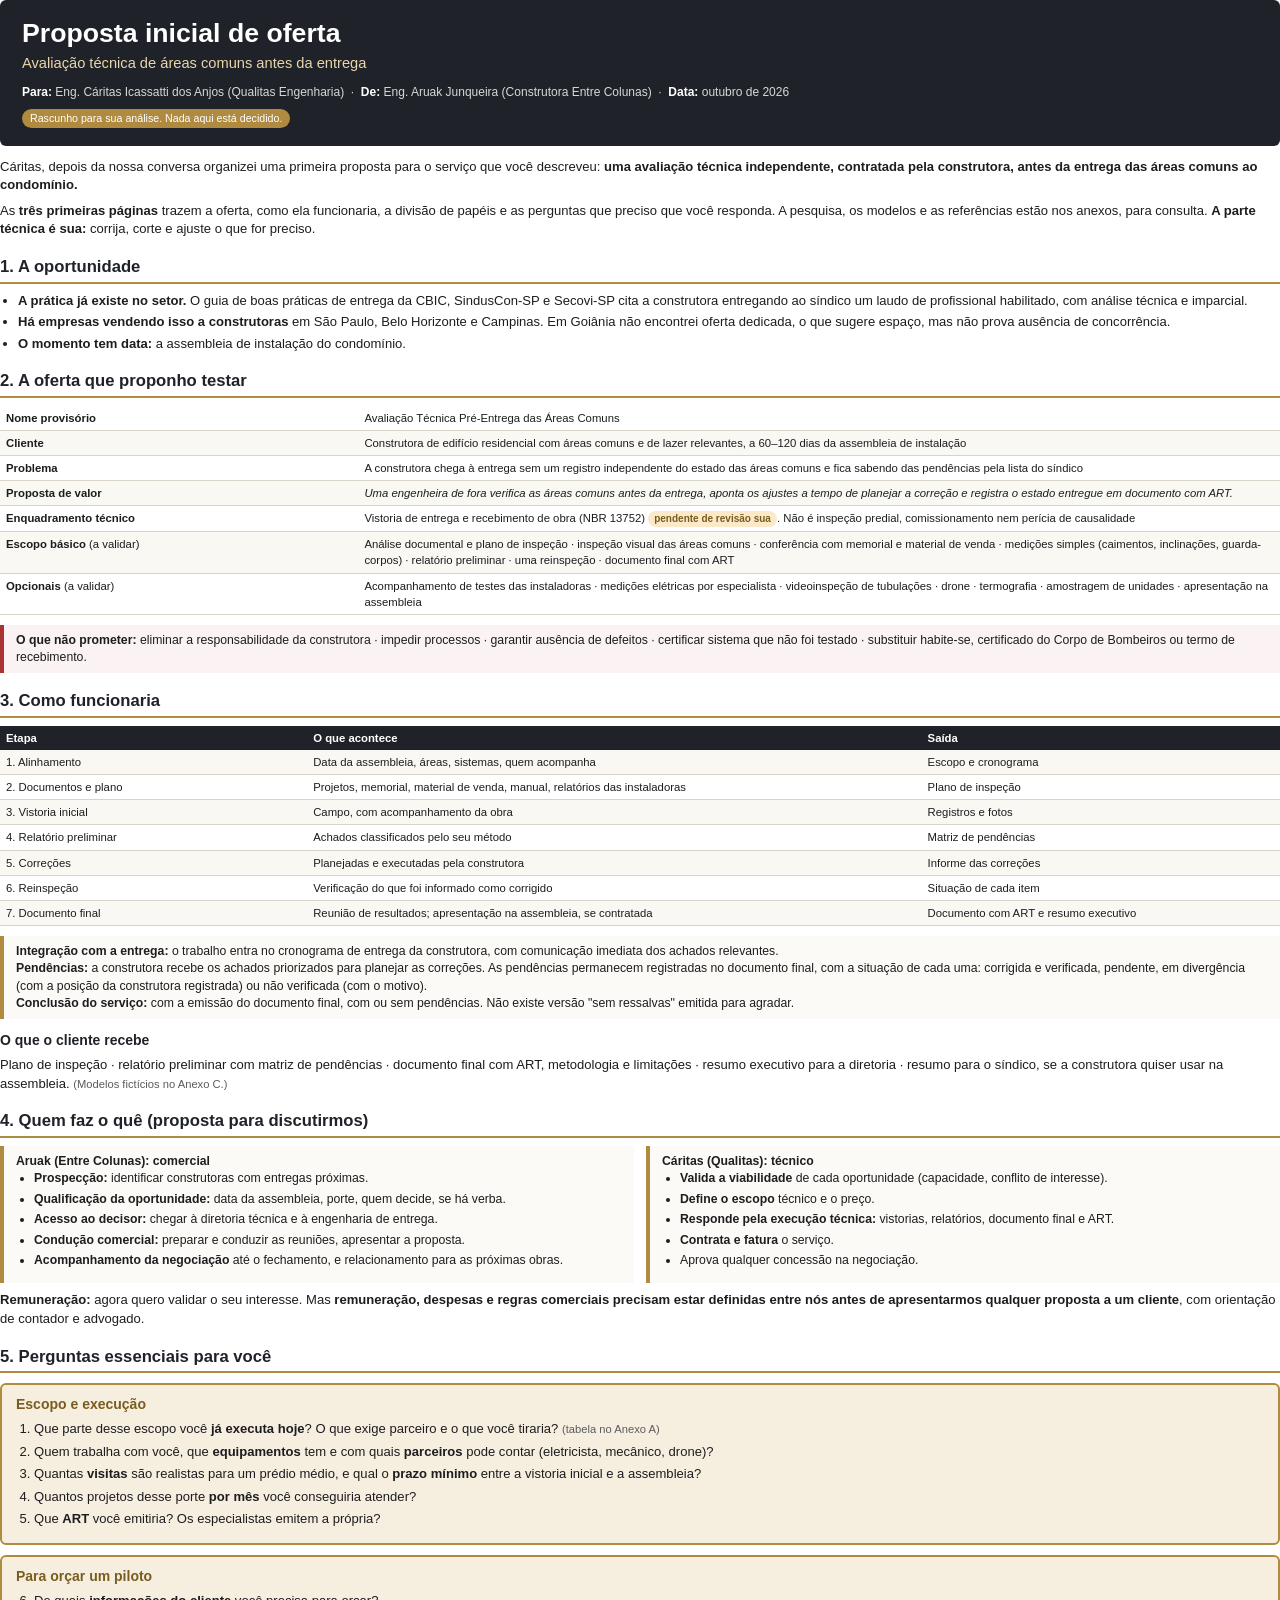
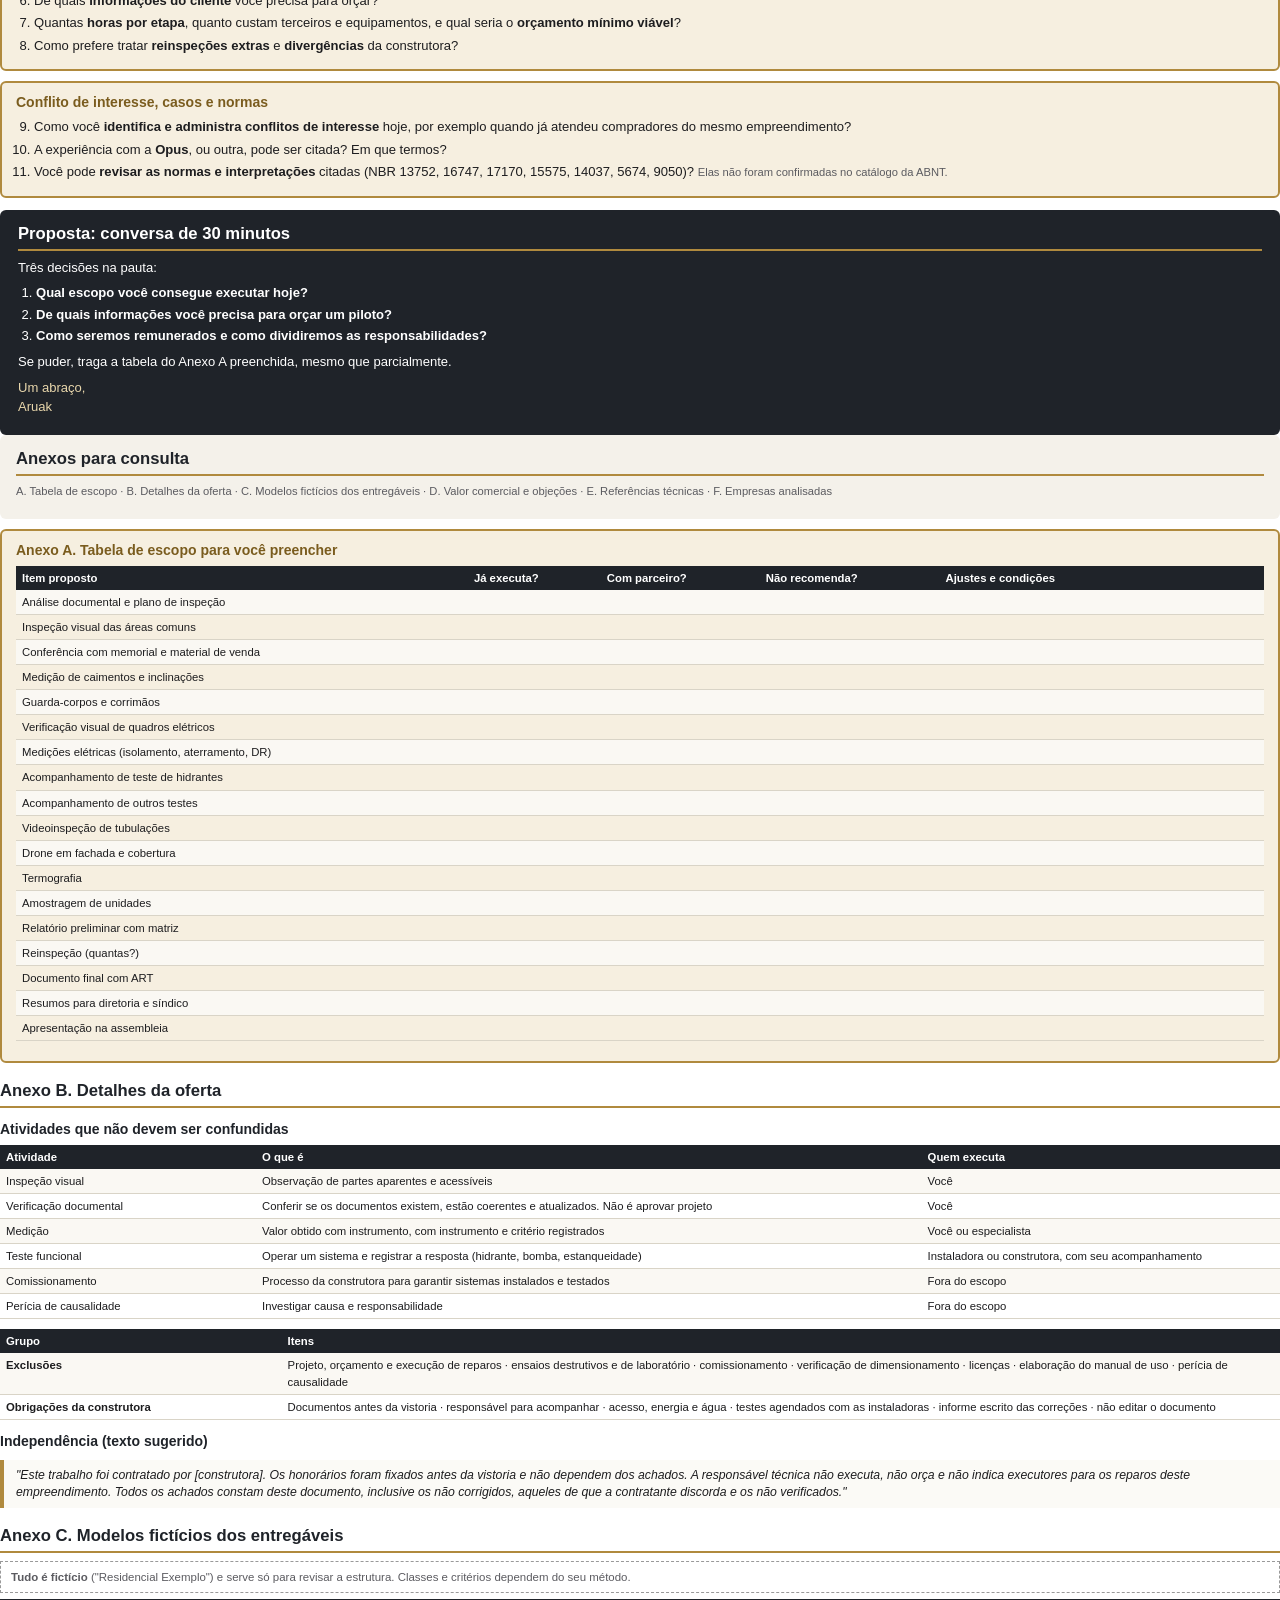
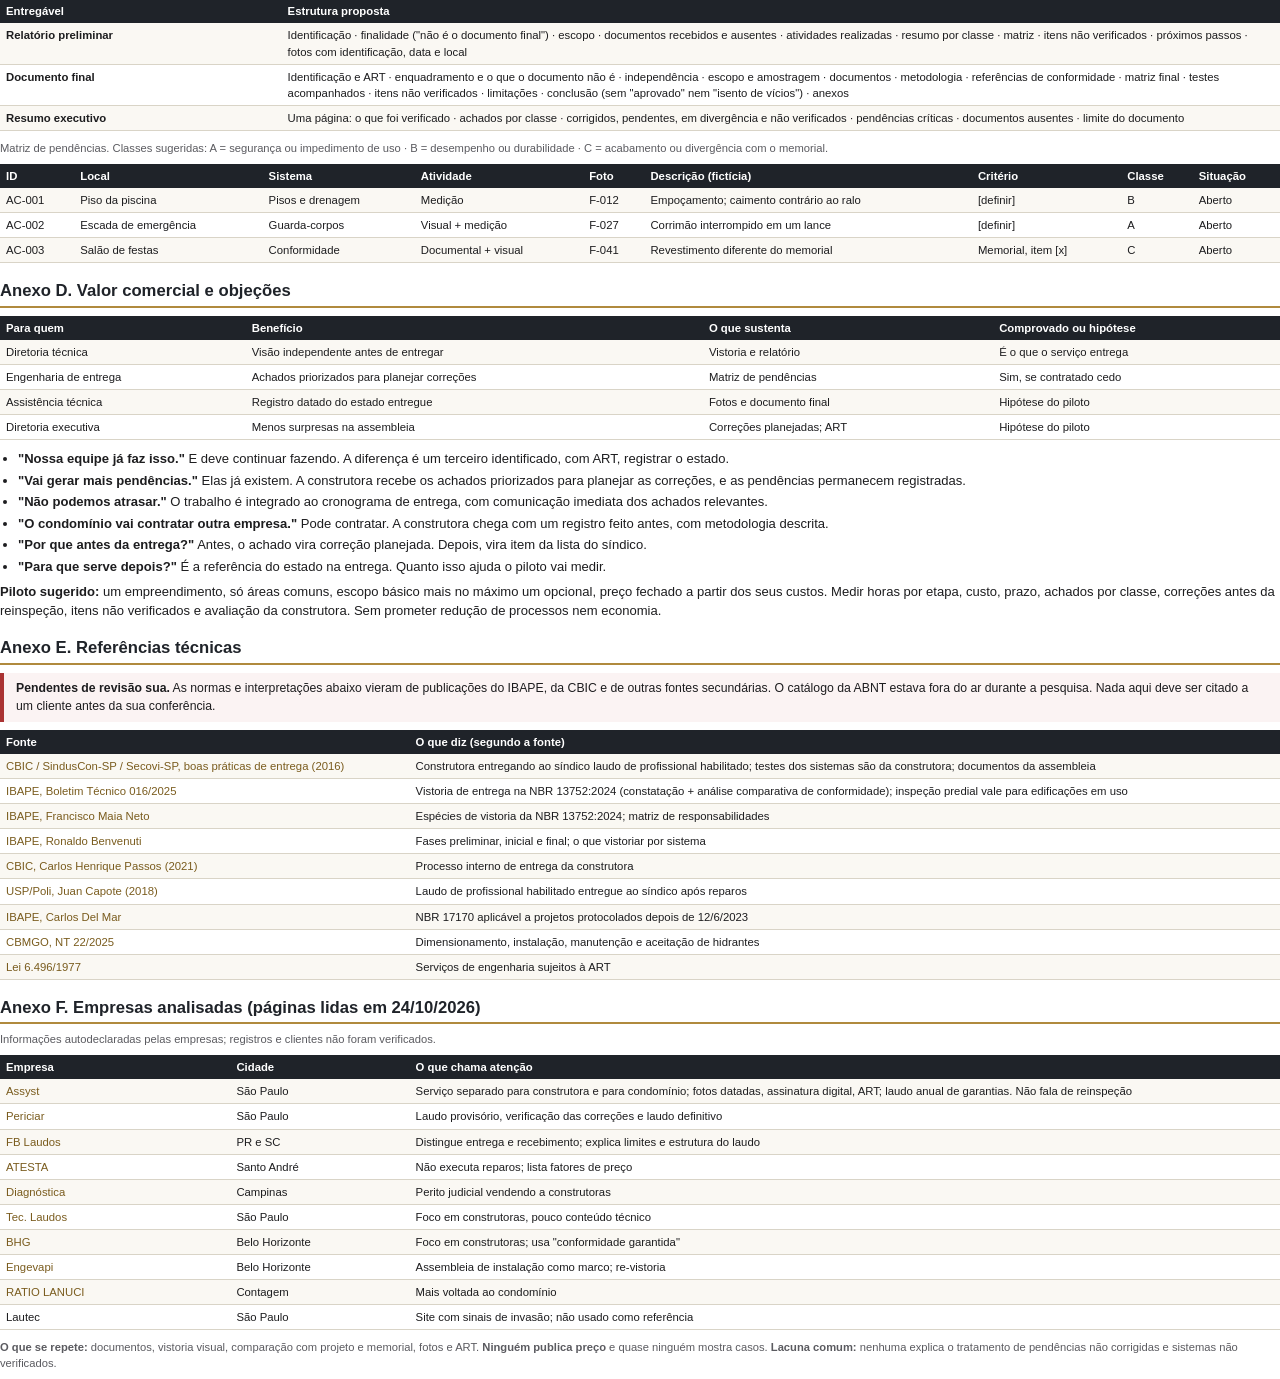
<file: qualitas-parceria/proposta-inicial-oferta-caritas.html>
<!doctype html>
<html lang="pt-BR">
<head>
<meta charset="utf-8">
<title>Proposta inicial de oferta</title>
<style>
  :root { --ink:#1d1d1f; --muted:#5b5b60; --gold:#b08a3e; --gold-soft:#f6efe0; --line:#d9d4c7; --dark:#1f2329; }
  * { box-sizing: border-box; }
  body { font-family: "Helvetica Neue", Arial, sans-serif; color: var(--ink); font-size: 9.8pt; line-height: 1.42; margin: 0; background:#fff; }
  h1 { font-size: 20pt; line-height: 1.15; margin: 0 0 4px; }
  h2 { font-size: 12.5pt; color: var(--dark); border-bottom: 2px solid var(--gold); padding-bottom: 3px; margin: 16px 0 8px; page-break-after: avoid; }
  h3 { font-size: 10.5pt; color: var(--dark); margin: 12px 0 5px; page-break-after: avoid; }
  p { margin: 0 0 7px; }
  ul, ol { margin: 0 0 7px; padding-left: 18px; }
  li { margin-bottom: 3px; }
  a { color: #7a5c1e; text-decoration: none; }
  table { width: 100%; border-collapse: collapse; margin: 5px 0 10px; font-size: 8.5pt; }
  tr { page-break-inside: avoid; }
  th { background: var(--dark); color: #fff; text-align: left; padding: 4px 6px; font-weight: 600; }
  td { border-bottom: 1px solid var(--line); padding: 4px 6px; vertical-align: top; }
  tr:nth-child(even) td { background: #faf8f3; }
  .cover { background: var(--dark); color: #fff; padding: 18px 22px; border-radius: 6px; margin-bottom: 12px; }
  .cover h1 { color: #fff; }
  .cover .sub { color: #e8d6ab; font-size: 11pt; margin-bottom: 10px; }
  .cover .meta { font-size: 9pt; color: #d7d7d7; }
  .cover .meta b { color: #fff; }
  .tag { display:inline-block; background: var(--gold); color:#fff; font-size: 8pt; padding: 2px 8px; border-radius: 10px; margin-top: 8px; }
  .q-box { border: 2px solid var(--gold); background: var(--gold-soft); border-radius: 6px; padding: 10px 14px; margin: 10px 0; page-break-inside: avoid; }
  .q-box h3 { margin-top: 0; color: #7a5c1e; }
  .q-box ol, .q-box ul { margin-bottom: 0; }
  .q-box li { margin-bottom: 4px; }
  .callout { border-left: 4px solid var(--gold); background: #fbfaf6; padding: 7px 12px; margin: 8px 0; font-size: 9.2pt; }
  .warn { border-left: 4px solid #a33; background: #fbf3f3; padding: 7px 12px; margin: 8px 0; font-size: 9.2pt; }
  .pend { display:inline-block; background:#fbe9c9; color:#7a5c1e; font-size:7.5pt; padding:1px 6px; border-radius:8px; font-weight:600; }
  .fict { border: 1px dashed #999; padding: 7px 10px; font-size: 8.6pt; color: var(--muted); margin: 6px 0; }
  .fill td { height: 21px; }
  .small { font-size: 8.4pt; color: var(--muted); }
  .pb { page-break-before: always; }
  .ask { background: var(--dark); color:#fff; border-radius: 6px; padding: 12px 18px; margin-top: 12px; page-break-inside: avoid; }
  .ask h2 { color:#fff; border-color: var(--gold); margin-top: 0; }
  .sign { margin-top: 8px; color:#e8d6ab; }
  .annex-cover { background: #f4f1ea; border-radius: 6px; padding: 12px 16px; margin-bottom: 10px; }
  .annex-cover h2 { margin-top: 0; }
  .two { display: flex; gap: 12px; }
  .two > div { flex: 1; }
</style>
</head>
<body>

<!-- PÁGINA 1 -->
<div class="cover">
  <h1>Proposta inicial de oferta</h1>
  <div class="sub">Avaliação técnica de áreas comuns antes da entrega</div>
  <div class="meta">
    <b>Para:</b> Eng. Cáritas Icassatti dos Anjos (Qualitas Engenharia) &nbsp;·&nbsp;
    <b>De:</b> Eng. Aruak Junqueira (Construtora Entre Colunas) &nbsp;·&nbsp;
    <b>Data:</b> outubro de 2026
  </div>
  <span class="tag">Rascunho para sua análise. Nada aqui está decidido.</span>
</div>

<p>Cáritas, depois da nossa conversa organizei uma primeira proposta para o serviço que você descreveu: <b>uma avaliação técnica independente, contratada pela construtora, antes da entrega das áreas comuns ao condomínio.</b></p>
<p>As <b>três primeiras páginas</b> trazem a oferta, como ela funcionaria, a divisão de papéis e as perguntas que preciso que você responda. A pesquisa, os modelos e as referências estão nos anexos, para consulta. <b>A parte técnica é sua:</b> corrija, corte e ajuste o que for preciso.</p>

<h2>1. A oportunidade</h2>
<ul>
  <li><b>A prática já existe no setor.</b> O guia de boas práticas de entrega da CBIC, SindusCon-SP e Secovi-SP cita a construtora entregando ao síndico um laudo de profissional habilitado, com análise técnica e imparcial.</li>
  <li><b>Há empresas vendendo isso a construtoras</b> em São Paulo, Belo Horizonte e Campinas. Em Goiânia não encontrei oferta dedicada, o que sugere espaço, mas não prova ausência de concorrência.</li>
  <li><b>O momento tem data:</b> a assembleia de instalação do condomínio.</li>
</ul>

<h2>2. A oferta que proponho testar</h2>
<table>
<tr><td style="width:28%"><b>Nome provisório</b></td><td>Avaliação Técnica Pré-Entrega das Áreas Comuns</td></tr>
<tr><td><b>Cliente</b></td><td>Construtora de edifício residencial com áreas comuns e de lazer relevantes, a 60–120 dias da assembleia de instalação</td></tr>
<tr><td><b>Problema</b></td><td>A construtora chega à entrega sem um registro independente do estado das áreas comuns e fica sabendo das pendências pela lista do síndico</td></tr>
<tr><td><b>Proposta de valor</b></td><td><i>Uma engenheira de fora verifica as áreas comuns antes da entrega, aponta os ajustes a tempo de planejar a correção e registra o estado entregue em documento com ART.</i></td></tr>
<tr><td><b>Enquadramento técnico</b></td><td>Vistoria de entrega e recebimento de obra (NBR 13752) <span class="pend">pendente de revisão sua</span>. Não é inspeção predial, comissionamento nem perícia de causalidade</td></tr>
<tr><td><b>Escopo básico</b> (a validar)</td><td>Análise documental e plano de inspeção · inspeção visual das áreas comuns · conferência com memorial e material de venda · medições simples (caimentos, inclinações, guarda-corpos) · relatório preliminar · uma reinspeção · documento final com ART</td></tr>
<tr><td><b>Opcionais</b> (a validar)</td><td>Acompanhamento de testes das instaladoras · medições elétricas por especialista · videoinspeção de tubulações · drone · termografia · amostragem de unidades · apresentação na assembleia</td></tr>
</table>
<div class="warn"><b>O que não prometer:</b> eliminar a responsabilidade da construtora · impedir processos · garantir ausência de defeitos · certificar sistema que não foi testado · substituir habite-se, certificado do Corpo de Bombeiros ou termo de recebimento.</div>

<!-- PÁGINA 2 -->
<h2 class="pb">3. Como funcionaria</h2>
<table>
<tr><th style="width:24%">Etapa</th><th>O que acontece</th><th style="width:28%">Saída</th></tr>
<tr><td>1. Alinhamento</td><td>Data da assembleia, áreas, sistemas, quem acompanha</td><td>Escopo e cronograma</td></tr>
<tr><td>2. Documentos e plano</td><td>Projetos, memorial, material de venda, manual, relatórios das instaladoras</td><td>Plano de inspeção</td></tr>
<tr><td>3. Vistoria inicial</td><td>Campo, com acompanhamento da obra</td><td>Registros e fotos</td></tr>
<tr><td>4. Relatório preliminar</td><td>Achados classificados pelo seu método</td><td>Matriz de pendências</td></tr>
<tr><td>5. Correções</td><td>Planejadas e executadas pela construtora</td><td>Informe das correções</td></tr>
<tr><td>6. Reinspeção</td><td>Verificação do que foi informado como corrigido</td><td>Situação de cada item</td></tr>
<tr><td>7. Documento final</td><td>Reunião de resultados; apresentação na assembleia, se contratada</td><td>Documento com ART e resumo executivo</td></tr>
</table>
<div class="callout">
<b>Integração com a entrega:</b> o trabalho entra no cronograma de entrega da construtora, com comunicação imediata dos achados relevantes.<br>
<b>Pendências:</b> a construtora recebe os achados priorizados para planejar as correções. As pendências permanecem registradas no documento final, com a situação de cada uma: corrigida e verificada, pendente, em divergência (com a posição da construtora registrada) ou não verificada (com o motivo).<br>
<b>Conclusão do serviço:</b> com a emissão do documento final, com ou sem pendências. Não existe versão "sem ressalvas" emitida para agradar.
</div>

<h3>O que o cliente recebe</h3>
<p>Plano de inspeção · relatório preliminar com matriz de pendências · documento final com ART, metodologia e limitações · resumo executivo para a diretoria · resumo para o síndico, se a construtora quiser usar na assembleia. <span class="small">(Modelos fictícios no Anexo C.)</span></p>

<h2>4. Quem faz o quê (proposta para discutirmos)</h2>
<div class="two">
<div class="callout" style="margin-top:0">
<b>Aruak (Entre Colunas): comercial</b>
<ul>
<li><b>Prospecção:</b> identificar construtoras com entregas próximas.</li>
<li><b>Qualificação da oportunidade:</b> data da assembleia, porte, quem decide, se há verba.</li>
<li><b>Acesso ao decisor:</b> chegar à diretoria técnica e à engenharia de entrega.</li>
<li><b>Condução comercial:</b> preparar e conduzir as reuniões, apresentar a proposta.</li>
<li><b>Acompanhamento da negociação</b> até o fechamento, e relacionamento para as próximas obras.</li>
</ul>
</div>
<div class="callout" style="margin-top:0">
<b>Cáritas (Qualitas): técnico</b>
<ul>
<li><b>Valida a viabilidade</b> de cada oportunidade (capacidade, conflito de interesse).</li>
<li><b>Define o escopo</b> técnico e o preço.</li>
<li><b>Responde pela execução técnica:</b> vistorias, relatórios, documento final e ART.</li>
<li><b>Contrata e fatura</b> o serviço.</li>
<li>Aprova qualquer concessão na negociação.</li>
</ul>
</div>
</div>
<p><b>Remuneração:</b> agora quero validar o seu interesse. Mas <b>remuneração, despesas e regras comerciais precisam estar definidas entre nós antes de apresentarmos qualquer proposta a um cliente</b>, com orientação de contador e advogado.</p>

<!-- PÁGINA 3 -->
<h2 class="pb">5. Perguntas essenciais para você</h2>
<div class="q-box">
<h3>Escopo e execução</h3>
<ol>
<li>Que parte desse escopo você <b>já executa hoje</b>? O que exige parceiro e o que você tiraria? <span class="small">(tabela no Anexo A)</span></li>
<li>Quem trabalha com você, que <b>equipamentos</b> tem e com quais <b>parceiros</b> pode contar (eletricista, mecânico, drone)?</li>
<li>Quantas <b>visitas</b> são realistas para um prédio médio, e qual o <b>prazo mínimo</b> entre a vistoria inicial e a assembleia?</li>
<li>Quantos projetos desse porte <b>por mês</b> você conseguiria atender?</li>
<li>Que <b>ART</b> você emitiria? Os especialistas emitem a própria?</li>
</ol>
</div>
<div class="q-box">
<h3>Para orçar um piloto</h3>
<ol start="6">
<li>De quais <b>informações do cliente</b> você precisa para orçar?</li>
<li>Quantas <b>horas por etapa</b>, quanto custam terceiros e equipamentos, e qual seria o <b>orçamento mínimo viável</b>?</li>
<li>Como prefere tratar <b>reinspeções extras</b> e <b>divergências</b> da construtora?</li>
</ol>
</div>
<div class="q-box">
<h3>Conflito de interesse, casos e normas</h3>
<ol start="9">
<li>Como você <b>identifica e administra conflitos de interesse</b> hoje, por exemplo quando já atendeu compradores do mesmo empreendimento?</li>
<li>A experiência com a <b>Opus</b>, ou outra, pode ser citada? Em que termos?</li>
<li>Você pode <b>revisar as normas e interpretações</b> citadas (NBR 13752, 16747, 17170, 15575, 14037, 5674, 9050)? <span class="small">Elas não foram confirmadas no catálogo da ABNT.</span></li>
</ol>
</div>

<div class="ask">
<h2>Proposta: conversa de 30 minutos</h2>
<p>Três decisões na pauta:</p>
<ol>
<li><b>Qual escopo você consegue executar hoje?</b></li>
<li><b>De quais informações você precisa para orçar um piloto?</b></li>
<li><b>Como seremos remunerados e como dividiremos as responsabilidades?</b></li>
</ol>
<p>Se puder, traga a tabela do Anexo A preenchida, mesmo que parcialmente.</p>
<p class="sign">Um abraço,<br>Aruak</p>
</div>

<!-- ANEXOS -->
<div class="annex-cover pb">
<h2>Anexos para consulta</h2>
<p class="small">A. Tabela de escopo · B. Detalhes da oferta · C. Modelos fictícios dos entregáveis · D. Valor comercial e objeções · E. Referências técnicas · F. Empresas analisadas</p>
</div>

<div class="q-box">
<h3>Anexo A. Tabela de escopo para você preencher</h3>
<table class="fill">
<tr><th>Item proposto</th><th>Já executa?</th><th>Com parceiro?</th><th>Não recomenda?</th><th style="width:26%">Ajustes e condições</th></tr>
<tr><td>Análise documental e plano de inspeção</td><td></td><td></td><td></td><td></td></tr>
<tr><td>Inspeção visual das áreas comuns</td><td></td><td></td><td></td><td></td></tr>
<tr><td>Conferência com memorial e material de venda</td><td></td><td></td><td></td><td></td></tr>
<tr><td>Medição de caimentos e inclinações</td><td></td><td></td><td></td><td></td></tr>
<tr><td>Guarda-corpos e corrimãos</td><td></td><td></td><td></td><td></td></tr>
<tr><td>Verificação visual de quadros elétricos</td><td></td><td></td><td></td><td></td></tr>
<tr><td>Medições elétricas (isolamento, aterramento, DR)</td><td></td><td></td><td></td><td></td></tr>
<tr><td>Acompanhamento de teste de hidrantes</td><td></td><td></td><td></td><td></td></tr>
<tr><td>Acompanhamento de outros testes</td><td></td><td></td><td></td><td></td></tr>
<tr><td>Videoinspeção de tubulações</td><td></td><td></td><td></td><td></td></tr>
<tr><td>Drone em fachada e cobertura</td><td></td><td></td><td></td><td></td></tr>
<tr><td>Termografia</td><td></td><td></td><td></td><td></td></tr>
<tr><td>Amostragem de unidades</td><td></td><td></td><td></td><td></td></tr>
<tr><td>Relatório preliminar com matriz</td><td></td><td></td><td></td><td></td></tr>
<tr><td>Reinspeção (quantas?)</td><td></td><td></td><td></td><td></td></tr>
<tr><td>Documento final com ART</td><td></td><td></td><td></td><td></td></tr>
<tr><td>Resumos para diretoria e síndico</td><td></td><td></td><td></td><td></td></tr>
<tr><td>Apresentação na assembleia</td><td></td><td></td><td></td><td></td></tr>
</table>
</div>

<h2>Anexo B. Detalhes da oferta</h2>
<h3>Atividades que não devem ser confundidas</h3>
<table>
<tr><th style="width:20%">Atividade</th><th>O que é</th><th style="width:28%">Quem executa</th></tr>
<tr><td>Inspeção visual</td><td>Observação de partes aparentes e acessíveis</td><td>Você</td></tr>
<tr><td>Verificação documental</td><td>Conferir se os documentos existem, estão coerentes e atualizados. Não é aprovar projeto</td><td>Você</td></tr>
<tr><td>Medição</td><td>Valor obtido com instrumento, com instrumento e critério registrados</td><td>Você ou especialista</td></tr>
<tr><td>Teste funcional</td><td>Operar um sistema e registrar a resposta (hidrante, bomba, estanqueidade)</td><td>Instaladora ou construtora, com seu acompanhamento</td></tr>
<tr><td>Comissionamento</td><td>Processo da construtora para garantir sistemas instalados e testados</td><td>Fora do escopo</td></tr>
<tr><td>Perícia de causalidade</td><td>Investigar causa e responsabilidade</td><td>Fora do escopo</td></tr>
</table>
<table>
<tr><th style="width:22%">Grupo</th><th>Itens</th></tr>
<tr><td><b>Exclusões</b></td><td>Projeto, orçamento e execução de reparos · ensaios destrutivos e de laboratório · comissionamento · verificação de dimensionamento · licenças · elaboração do manual de uso · perícia de causalidade</td></tr>
<tr><td><b>Obrigações da construtora</b></td><td>Documentos antes da vistoria · responsável para acompanhar · acesso, energia e água · testes agendados com as instaladoras · informe escrito das correções · não editar o documento</td></tr>
</table>
<h3>Independência (texto sugerido)</h3>
<div class="callout"><i>"Este trabalho foi contratado por [construtora]. Os honorários foram fixados antes da vistoria e não dependem dos achados. A responsável técnica não executa, não orça e não indica executores para os reparos deste empreendimento. Todos os achados constam deste documento, inclusive os não corrigidos, aqueles de que a contratante discorda e os não verificados."</i></div>

<h2>Anexo C. Modelos fictícios dos entregáveis</h2>
<div class="fict"><b>Tudo é fictício</b> ("Residencial Exemplo") e serve só para revisar a estrutura. Classes e critérios dependem do seu método.</div>
<table>
<tr><th style="width:22%">Entregável</th><th>Estrutura proposta</th></tr>
<tr><td><b>Relatório preliminar</b></td><td>Identificação · finalidade ("não é o documento final") · escopo · documentos recebidos e ausentes · atividades realizadas · resumo por classe · matriz · itens não verificados · próximos passos · fotos com identificação, data e local</td></tr>
<tr><td><b>Documento final</b></td><td>Identificação e ART · enquadramento e o que o documento não é · independência · escopo e amostragem · documentos · metodologia · referências de conformidade · matriz final · testes acompanhados · itens não verificados · limitações · conclusão (sem "aprovado" nem "isento de vícios") · anexos</td></tr>
<tr><td><b>Resumo executivo</b></td><td>Uma página: o que foi verificado · achados por classe · corrigidos, pendentes, em divergência e não verificados · pendências críticas · documentos ausentes · limite do documento</td></tr>
</table>
<p class="small">Matriz de pendências. Classes sugeridas: A = segurança ou impedimento de uso · B = desempenho ou durabilidade · C = acabamento ou divergência com o memorial.</p>
<table>
<tr><th>ID</th><th>Local</th><th>Sistema</th><th>Atividade</th><th>Foto</th><th>Descrição (fictícia)</th><th>Critério</th><th>Classe</th><th>Situação</th></tr>
<tr><td>AC-001</td><td>Piso da piscina</td><td>Pisos e drenagem</td><td>Medição</td><td>F-012</td><td>Empoçamento; caimento contrário ao ralo</td><td>[definir]</td><td>B</td><td>Aberto</td></tr>
<tr><td>AC-002</td><td>Escada de emergência</td><td>Guarda-corpos</td><td>Visual + medição</td><td>F-027</td><td>Corrimão interrompido em um lance</td><td>[definir]</td><td>A</td><td>Aberto</td></tr>
<tr><td>AC-003</td><td>Salão de festas</td><td>Conformidade</td><td>Documental + visual</td><td>F-041</td><td>Revestimento diferente do memorial</td><td>Memorial, item [x]</td><td>C</td><td>Aberto</td></tr>
</table>

<h2>Anexo D. Valor comercial e objeções</h2>
<table>
<tr><th>Para quem</th><th>Benefício</th><th>O que sustenta</th><th>Comprovado ou hipótese</th></tr>
<tr><td>Diretoria técnica</td><td>Visão independente antes de entregar</td><td>Vistoria e relatório</td><td>É o que o serviço entrega</td></tr>
<tr><td>Engenharia de entrega</td><td>Achados priorizados para planejar correções</td><td>Matriz de pendências</td><td>Sim, se contratado cedo</td></tr>
<tr><td>Assistência técnica</td><td>Registro datado do estado entregue</td><td>Fotos e documento final</td><td>Hipótese do piloto</td></tr>
<tr><td>Diretoria executiva</td><td>Menos surpresas na assembleia</td><td>Correções planejadas; ART</td><td>Hipótese do piloto</td></tr>
</table>
<ul>
<li><b>"Nossa equipe já faz isso."</b> E deve continuar fazendo. A diferença é um terceiro identificado, com ART, registrar o estado.</li>
<li><b>"Vai gerar mais pendências."</b> Elas já existem. A construtora recebe os achados priorizados para planejar as correções, e as pendências permanecem registradas.</li>
<li><b>"Não podemos atrasar."</b> O trabalho é integrado ao cronograma de entrega, com comunicação imediata dos achados relevantes.</li>
<li><b>"O condomínio vai contratar outra empresa."</b> Pode contratar. A construtora chega com um registro feito antes, com metodologia descrita.</li>
<li><b>"Por que antes da entrega?"</b> Antes, o achado vira correção planejada. Depois, vira item da lista do síndico.</li>
<li><b>"Para que serve depois?"</b> É a referência do estado na entrega. Quanto isso ajuda o piloto vai medir.</li>
</ul>
<p><b>Piloto sugerido:</b> um empreendimento, só áreas comuns, escopo básico mais no máximo um opcional, preço fechado a partir dos seus custos. Medir horas por etapa, custo, prazo, achados por classe, correções antes da reinspeção, itens não verificados e avaliação da construtora. Sem prometer redução de processos nem economia.</p>

<h2>Anexo E. Referências técnicas</h2>
<div class="warn"><b>Pendentes de revisão sua.</b> As normas e interpretações abaixo vieram de publicações do IBAPE, da CBIC e de outras fontes secundárias. O catálogo da ABNT estava fora do ar durante a pesquisa. Nada aqui deve ser citado a um cliente antes da sua conferência.</div>
<table>
<tr><th style="width:32%">Fonte</th><th>O que diz (segundo a fonte)</th></tr>
<tr><td><a href="https://www.institutodeengenharia.org.br/site/wp-content/uploads/2017/10/arqnot10168.pdf">CBIC / SindusCon-SP / Secovi-SP, boas práticas de entrega (2016)</a></td><td>Construtora entregando ao síndico laudo de profissional habilitado; testes dos sistemas são da construtora; documentos da assembleia</td></tr>
<tr><td><a href="https://ibape-nacional.com.br/site/wp-content/uploads/2025/06/BTec-2025-016-A-diferenca-entre-Inspecao-Predial-e-Pericia-de-Engenharia.pdf">IBAPE, Boletim Técnico 016/2025</a></td><td>Vistoria de entrega na NBR 13752:2024 (constatação + análise comparativa de conformidade); inspeção predial vale para edificações em uso</td></tr>
<tr><td><a href="https://biblioteca.ibape-nacional.com.br/wp-content/uploads/2026/09/prazo-de-garantia-mitos-e-verdades-francisco-maia-neto.pdf">IBAPE, Francisco Maia Neto</a></td><td>Espécies de vistoria da NBR 13752:2024; matriz de responsabilidades</td></tr>
<tr><td><a href="https://biblioteca.ibape-nacional.com.br/wp-content/uploads/2023/12/RONALDO-BENVENUTTI-Procedimentos-tecnicos-de-entrega-e-recebimento.pdf">IBAPE, Ronaldo Benvenuti</a></td><td>Fases preliminar, inicial e final; o que vistoriar por sistema</td></tr>
<tr><td><a href="https://cbic.org.br/wp-content/uploads/2021/11/xxi-cobreap-carlos-henrique-passos-cbic.pdf">CBIC, Carlos Henrique Passos (2021)</a></td><td>Processo interno de entrega da construtora</td></tr>
<tr><td><a href="https://poli-integra.poli.usp.br/wp-content/uploads/2022/11/2018_Juan-Daniel-Murolo-Capote.pdf">USP/Poli, Juan Capote (2018)</a></td><td>Laudo de profissional habilitado entregue ao síndico após reparos</td></tr>
<tr><td><a href="https://biblioteca.ibape-nacional.com.br/wp-content/uploads/2023/12/CARLOS-DEL-MAR-ABNT-NBR-17170-edificacoes.pdf">IBAPE, Carlos Del Mar</a></td><td>NBR 17170 aplicável a projetos protocolados depois de 12/6/2023</td></tr>
<tr><td><a href="https://www.bombeiros.go.gov.br/wp-content/uploads/2025/09/NT-22_2025_-_Sistemas_de_hidrantes_e_de_mangotinhos_para_combate_a_incendio.pdf">CBMGO, NT 22/2025</a></td><td>Dimensionamento, instalação, manutenção e aceitação de hidrantes</td></tr>
<tr><td><a href="https://planalto.gov.br/ccivil_03/leis/l6496.htm">Lei 6.496/1977</a></td><td>Serviços de engenharia sujeitos à ART</td></tr>
</table>

<h2>Anexo F. Empresas analisadas (páginas lidas em 24/10/2026)</h2>
<p class="small">Informações autodeclaradas pelas empresas; registros e clientes não foram verificados.</p>
<table>
<tr><th style="width:18%">Empresa</th><th style="width:14%">Cidade</th><th>O que chama atenção</th></tr>
<tr><td><a href="https://assystengenharia.com.br/construtoras/laudo-pericial-de-entrega/">Assyst</a></td><td>São Paulo</td><td>Serviço separado para construtora e para condomínio; fotos datadas, assinatura digital, ART; laudo anual de garantias. Não fala de reinspeção</td></tr>
<tr><td><a href="https://periciarengenharia.com.br/servicos/laudo-de-vistoria-de-recebimento-ou-de-entrega-de-obra/">Periciar</a></td><td>São Paulo</td><td>Laudo provisório, verificação das correções e laudo definitivo</td></tr>
<tr><td><a href="https://www.fblaudosengenharia.com.br/laudo-obra/">FB Laudos</a></td><td>PR e SC</td><td>Distingue entrega e recebimento; explica limites e estrutura do laudo</td></tr>
<tr><td><a href="https://www.atestaeng.com.br/laudo-de-entrega-de-obra">ATESTA</a></td><td>Santo André</td><td>Não executa reparos; lista fatores de preço</td></tr>
<tr><td><a href="https://lp.diagnostica.eng.br/">Diagnóstica</a></td><td>Campinas</td><td>Perito judicial vendendo a construtoras</td></tr>
<tr><td><a href="https://www.teclaudos.eng.br/vistoria-entrega-condominio">Tec. Laudos</a></td><td>São Paulo</td><td>Foco em construtoras, pouco conteúdo técnico</td></tr>
<tr><td><a href="https://www.bhgengenharia.com/servico/vistoria-de-entrega-de-obras-da-construcao-civil/">BHG</a></td><td>Belo Horizonte</td><td>Foco em construtoras; usa "conformidade garantida"</td></tr>
<tr><td><a href="https://engevapi.com.br/vistoria-de-condominios">Engevapi</a></td><td>Belo Horizonte</td><td>Assembleia de instalação como marco; re-vistoria</td></tr>
<tr><td><a href="https://ratioeng.com.br/">RATIO LANUCI</a></td><td>Contagem</td><td>Mais voltada ao condomínio</td></tr>
<tr><td>Lautec</td><td>São Paulo</td><td>Site com sinais de invasão; não usado como referência</td></tr>
</table>
<p class="small"><b>O que se repete:</b> documentos, vistoria visual, comparação com projeto e memorial, fotos e ART. <b>Ninguém publica preço</b> e quase ninguém mostra casos. <b>Lacuna comum:</b> nenhuma explica o tratamento de pendências não corrigidas e sistemas não verificados.</p>

</body>
</html>
</file>
